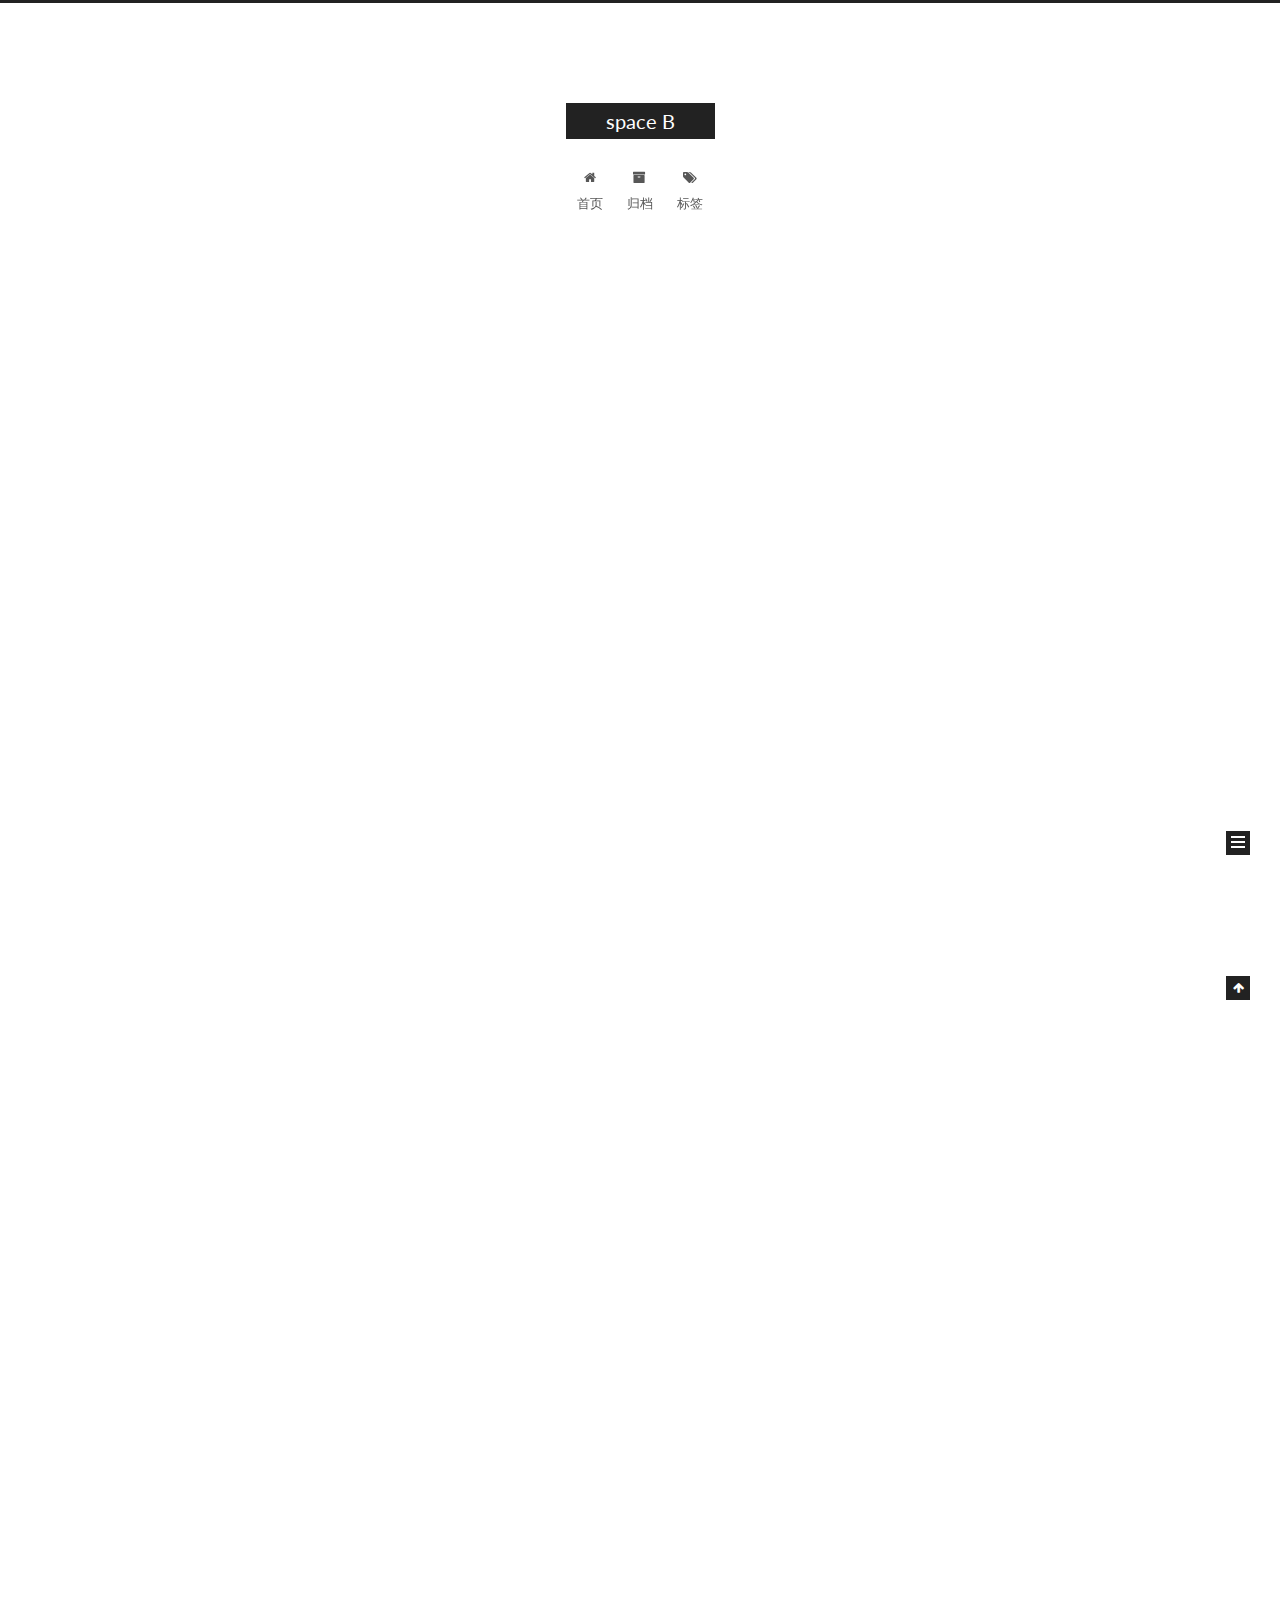
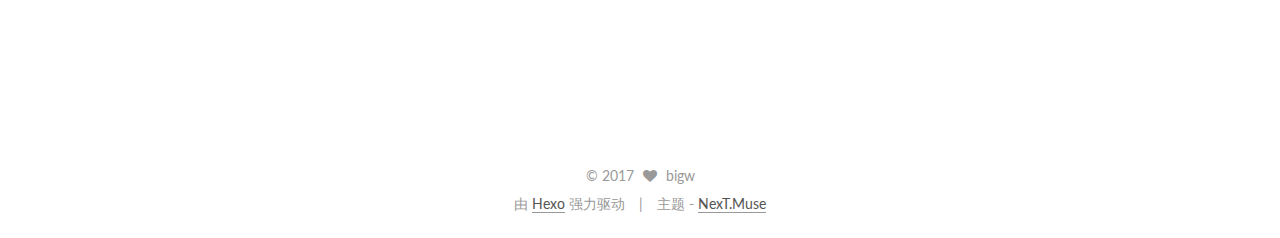
<file: index.html>
<!doctype html>



  


<html class="theme-next muse use-motion" lang="zh-Hans">
<head>
  <meta charset="UTF-8"/>
<meta http-equiv="X-UA-Compatible" content="IE=edge" />
<meta name="viewport" content="width=device-width, initial-scale=1, maximum-scale=1"/>



<meta http-equiv="Cache-Control" content="no-transform" />
<meta http-equiv="Cache-Control" content="no-siteapp" />















  
  
  <link href="/lib/fancybox/source/jquery.fancybox.css?v=2.1.5" rel="stylesheet" type="text/css" />




  
  
  
  

  
    
    
  

  

  

  

  

  
    
    
    <link href="//fonts.googleapis.com/css?family=Lato:300,300italic,400,400italic,700,700italic&subset=latin,latin-ext" rel="stylesheet" type="text/css">
  






<link href="/lib/font-awesome/css/font-awesome.min.css?v=4.6.2" rel="stylesheet" type="text/css" />

<link href="/css/main.css?v=5.1.0" rel="stylesheet" type="text/css" />


  <meta name="keywords" content="Hexo, NexT" />








  <link rel="shortcut icon" type="image/x-icon" href="/favicon.ico?v=5.1.0" />






<meta property="og:type" content="website">
<meta property="og:title" content="space B">
<meta property="og:url" content="http://yoursite.com/index.html">
<meta property="og:site_name" content="space B">
<meta name="twitter:card" content="summary">
<meta name="twitter:title" content="space B">



<script type="text/javascript" id="hexo.configurations">
  var NexT = window.NexT || {};
  var CONFIG = {
    root: '/',
    scheme: 'Muse',
    sidebar: {"position":"left","display":"post","offset":12,"offset_float":0,"b2t":false,"scrollpercent":false},
    fancybox: true,
    motion: true,
    duoshuo: {
      userId: '0',
      author: '博主'
    },
    algolia: {
      applicationID: '',
      apiKey: '',
      indexName: '',
      hits: {"per_page":10},
      labels: {"input_placeholder":"Search for Posts","hits_empty":"We didn't find any results for the search: ${query}","hits_stats":"${hits} results found in ${time} ms"}
    }
  };
</script>



  <link rel="canonical" href="http://yoursite.com/"/>





  <title> space B </title>
</head>

<body itemscope itemtype="http://schema.org/WebPage" lang="zh-Hans">

  














  
  
    
  

  <div class="container sidebar-position-left 
   page-home 
 ">
    <div class="headband"></div>

    <header id="header" class="header" itemscope itemtype="http://schema.org/WPHeader">
      <div class="header-inner"><div class="site-brand-wrapper">
  <div class="site-meta ">
    

    <div class="custom-logo-site-title">
      <a href="/"  class="brand" rel="start">
        <span class="logo-line-before"><i></i></span>
        <span class="site-title">space B</span>
        <span class="logo-line-after"><i></i></span>
      </a>
    </div>
      
        <p class="site-subtitle"></p>
      
  </div>

  <div class="site-nav-toggle">
    <button>
      <span class="btn-bar"></span>
      <span class="btn-bar"></span>
      <span class="btn-bar"></span>
    </button>
  </div>
</div>

<nav class="site-nav">
  

  
    <ul id="menu" class="menu">
      
        
        <li class="menu-item menu-item-home">
          <a href="/" rel="section">
            
              <i class="menu-item-icon fa fa-fw fa-home"></i> <br />
            
            首页
          </a>
        </li>
      
        
        <li class="menu-item menu-item-archives">
          <a href="/archives" rel="section">
            
              <i class="menu-item-icon fa fa-fw fa-archive"></i> <br />
            
            归档
          </a>
        </li>
      
        
        <li class="menu-item menu-item-tags">
          <a href="/tags" rel="section">
            
              <i class="menu-item-icon fa fa-fw fa-tags"></i> <br />
            
            标签
          </a>
        </li>
      

      
    </ul>
  

  
</nav>



 </div>
    </header>

    <main id="main" class="main">
      <div class="main-inner">
        <div class="content-wrap">
          <div id="content" class="content">
            
  <section id="posts" class="posts-expand">
    
      

  

  
  
  

  <article class="post post-type-normal " itemscope itemtype="http://schema.org/Article">
    <link itemprop="mainEntityOfPage" href="http://yoursite.com/2017/04/18/First_Blog/">

    <span hidden itemprop="author" itemscope itemtype="http://schema.org/Person">
      <meta itemprop="name" content="bigw">
      <meta itemprop="description" content="">
      <meta itemprop="image" content="/images/avatar.gif">
    </span>

    <span hidden itemprop="publisher" itemscope itemtype="http://schema.org/Organization">
      <meta itemprop="name" content="space B">
    </span>

    
      <header class="post-header">

        
        
          <h1 class="post-title" itemprop="name headline">
            
            
              
                
                <a class="post-title-link" href="/2017/04/18/First_Blog/" itemprop="url">
                  First Blog
                </a>
              
            
          </h1>
        

        <div class="post-meta">
          <span class="post-time">
            
              <span class="post-meta-item-icon">
                <i class="fa fa-calendar-o"></i>
              </span>
              
                <span class="post-meta-item-text">发表于</span>
              
              <time title="创建于" itemprop="dateCreated datePublished" datetime="2017-04-18T14:03:56+08:00">
                2017-04-18
              </time>
            

            

            
          </span>

          

          
            
          

          
          

          

          

          

        </div>
      </header>
    


    <div class="post-body" itemprop="articleBody">

      
      

      
        
          
            <blockquote>
<p>the first blog</p>
</blockquote>
<figure class="highlight java"><table><tr><td class="gutter"><pre><div class="line">1</div><div class="line">2</div><div class="line">3</div></pre></td><td class="code"><pre><div class="line"><span class="function"><span class="keyword">public</span> <span class="keyword">static</span> <span class="keyword">void</span> <span class="title">main</span><span class="params">(String[] args)</span> </span>&#123;</div><div class="line">	<span class="comment">//TODO add code here</span></div><div class="line">&#125;</div></pre></td></tr></table></figure>
          
        
      
    </div>

    <div>
      
    </div>

    <div>
      
    </div>

    <div>
      
    </div>

    <footer class="post-footer">
      

      

      

      
      
        <div class="post-eof"></div>
      
    </footer>
  </article>


    
      

  

  
  
  

  <article class="post post-type-normal " itemscope itemtype="http://schema.org/Article">
    <link itemprop="mainEntityOfPage" href="http://yoursite.com/2017/04/18/hello-world/">

    <span hidden itemprop="author" itemscope itemtype="http://schema.org/Person">
      <meta itemprop="name" content="bigw">
      <meta itemprop="description" content="">
      <meta itemprop="image" content="/images/avatar.gif">
    </span>

    <span hidden itemprop="publisher" itemscope itemtype="http://schema.org/Organization">
      <meta itemprop="name" content="space B">
    </span>

    
      <header class="post-header">

        
        
          <h1 class="post-title" itemprop="name headline">
            
            
              
                
                <a class="post-title-link" href="/2017/04/18/hello-world/" itemprop="url">
                  Hello World
                </a>
              
            
          </h1>
        

        <div class="post-meta">
          <span class="post-time">
            
              <span class="post-meta-item-icon">
                <i class="fa fa-calendar-o"></i>
              </span>
              
                <span class="post-meta-item-text">发表于</span>
              
              <time title="创建于" itemprop="dateCreated datePublished" datetime="2017-04-18T13:31:37+08:00">
                2017-04-18
              </time>
            

            

            
          </span>

          

          
            
          

          
          

          

          

          

        </div>
      </header>
    


    <div class="post-body" itemprop="articleBody">

      
      

      
        
          
            <p>Welcome to <a href="https://hexo.io/" target="_blank" rel="external">Hexo</a>! This is your very first post. Check <a href="https://hexo.io/docs/" target="_blank" rel="external">documentation</a> for more info. If you get any problems when using Hexo, you can find the answer in <a href="https://hexo.io/docs/troubleshooting.html" target="_blank" rel="external">troubleshooting</a> or you can ask me on <a href="https://github.com/hexojs/hexo/issues" target="_blank" rel="external">GitHub</a>.</p>
<h2 id="Quick-Start"><a href="#Quick-Start" class="headerlink" title="Quick Start"></a>Quick Start</h2><h3 id="Create-a-new-post"><a href="#Create-a-new-post" class="headerlink" title="Create a new post"></a>Create a new post</h3><figure class="highlight bash"><table><tr><td class="gutter"><pre><div class="line">1</div></pre></td><td class="code"><pre><div class="line">$ hexo new <span class="string">"My New Post"</span></div></pre></td></tr></table></figure>
<p>More info: <a href="https://hexo.io/docs/writing.html" target="_blank" rel="external">Writing</a></p>
<h3 id="Run-server"><a href="#Run-server" class="headerlink" title="Run server"></a>Run server</h3><figure class="highlight bash"><table><tr><td class="gutter"><pre><div class="line">1</div></pre></td><td class="code"><pre><div class="line">$ hexo server</div></pre></td></tr></table></figure>
<p>More info: <a href="https://hexo.io/docs/server.html" target="_blank" rel="external">Server</a></p>
<h3 id="Generate-static-files"><a href="#Generate-static-files" class="headerlink" title="Generate static files"></a>Generate static files</h3><figure class="highlight bash"><table><tr><td class="gutter"><pre><div class="line">1</div></pre></td><td class="code"><pre><div class="line">$ hexo generate</div></pre></td></tr></table></figure>
<p>More info: <a href="https://hexo.io/docs/generating.html" target="_blank" rel="external">Generating</a></p>
<h3 id="Deploy-to-remote-sites"><a href="#Deploy-to-remote-sites" class="headerlink" title="Deploy to remote sites"></a>Deploy to remote sites</h3><figure class="highlight bash"><table><tr><td class="gutter"><pre><div class="line">1</div></pre></td><td class="code"><pre><div class="line">$ hexo deploy</div></pre></td></tr></table></figure>
<p>More info: <a href="https://hexo.io/docs/deployment.html" target="_blank" rel="external">Deployment</a></p>

          
        
      
    </div>

    <div>
      
    </div>

    <div>
      
    </div>

    <div>
      
    </div>

    <footer class="post-footer">
      

      

      

      
      
        <div class="post-eof"></div>
      
    </footer>
  </article>


    
  </section>

  


          </div>
          


          

        </div>
        
          
  
  <div class="sidebar-toggle">
    <div class="sidebar-toggle-line-wrap">
      <span class="sidebar-toggle-line sidebar-toggle-line-first"></span>
      <span class="sidebar-toggle-line sidebar-toggle-line-middle"></span>
      <span class="sidebar-toggle-line sidebar-toggle-line-last"></span>
    </div>
  </div>

  <aside id="sidebar" class="sidebar">
    <div class="sidebar-inner">

      

      

      <section class="site-overview sidebar-panel sidebar-panel-active">
        <div class="site-author motion-element" itemprop="author" itemscope itemtype="http://schema.org/Person">
          <img class="site-author-image" itemprop="image"
               src="/images/avatar.gif"
               alt="bigw" />
          <p class="site-author-name" itemprop="name">bigw</p>
           
              <p class="site-description motion-element" itemprop="description"></p>
          
        </div>
        <nav class="site-state motion-element">

          
            <div class="site-state-item site-state-posts">
              <a href="/archives">
                <span class="site-state-item-count">2</span>
                <span class="site-state-item-name">日志</span>
              </a>
            </div>
          

          

          

        </nav>

        

        <div class="links-of-author motion-element">
          
        </div>

        
        

        
        

        


      </section>

      

      

    </div>
  </aside>


        
      </div>
    </main>

    <footer id="footer" class="footer">
      <div class="footer-inner">
        <div class="copyright" >
  
  &copy; 
  <span itemprop="copyrightYear">2017</span>
  <span class="with-love">
    <i class="fa fa-heart"></i>
  </span>
  <span class="author" itemprop="copyrightHolder">bigw</span>
</div>


<div class="powered-by">
  由 <a class="theme-link" href="https://hexo.io">Hexo</a> 强力驱动
</div>

<div class="theme-info">
  主题 -
  <a class="theme-link" href="https://github.com/iissnan/hexo-theme-next">
    NexT.Muse
  </a>
</div>


        

        
      </div>
    </footer>

    
      <div class="back-to-top">
        <i class="fa fa-arrow-up"></i>
        
      </div>
    

  </div>

  

<script type="text/javascript">
  if (Object.prototype.toString.call(window.Promise) !== '[object Function]') {
    window.Promise = null;
  }
</script>









  








  
  <script type="text/javascript" src="/lib/jquery/index.js?v=2.1.3"></script>

  
  <script type="text/javascript" src="/lib/fastclick/lib/fastclick.min.js?v=1.0.6"></script>

  
  <script type="text/javascript" src="/lib/jquery_lazyload/jquery.lazyload.js?v=1.9.7"></script>

  
  <script type="text/javascript" src="/lib/velocity/velocity.min.js?v=1.2.1"></script>

  
  <script type="text/javascript" src="/lib/velocity/velocity.ui.min.js?v=1.2.1"></script>

  
  <script type="text/javascript" src="/lib/fancybox/source/jquery.fancybox.pack.js?v=2.1.5"></script>


  


  <script type="text/javascript" src="/js/src/utils.js?v=5.1.0"></script>

  <script type="text/javascript" src="/js/src/motion.js?v=5.1.0"></script>



  
  

  

  


  <script type="text/javascript" src="/js/src/bootstrap.js?v=5.1.0"></script>



  


  




	





  





  





  






  





  

  

  

  

  

</body>
</html>
</file>
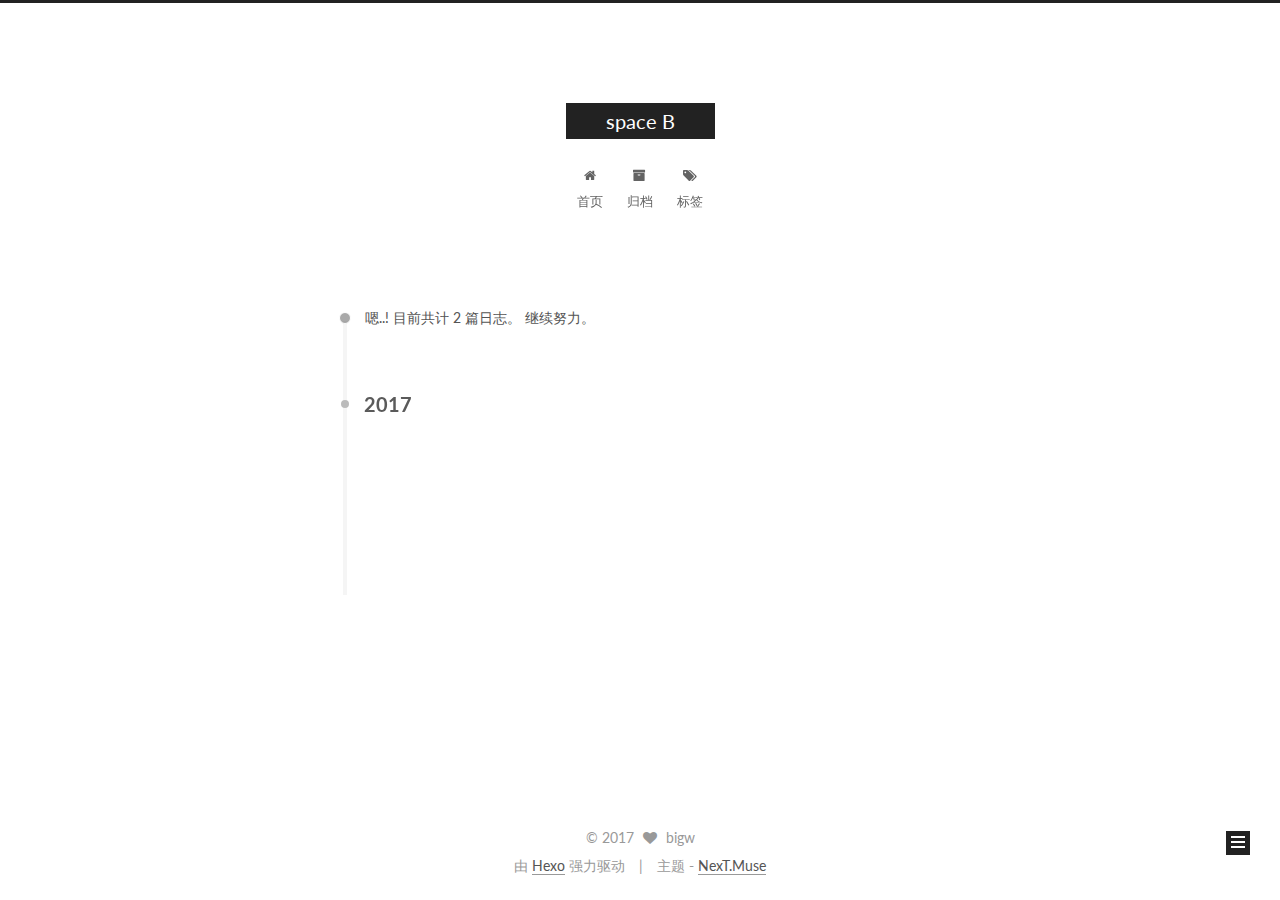
<file: archives/index.html>
<!doctype html>



  


<html class="theme-next muse use-motion" lang="zh-Hans">
<head>
  <meta charset="UTF-8"/>
<meta http-equiv="X-UA-Compatible" content="IE=edge" />
<meta name="viewport" content="width=device-width, initial-scale=1, maximum-scale=1"/>



<meta http-equiv="Cache-Control" content="no-transform" />
<meta http-equiv="Cache-Control" content="no-siteapp" />















  
  
  <link href="/lib/fancybox/source/jquery.fancybox.css?v=2.1.5" rel="stylesheet" type="text/css" />




  
  
  
  

  
    
    
  

  

  

  

  

  
    
    
    <link href="//fonts.googleapis.com/css?family=Lato:300,300italic,400,400italic,700,700italic&subset=latin,latin-ext" rel="stylesheet" type="text/css">
  






<link href="/lib/font-awesome/css/font-awesome.min.css?v=4.6.2" rel="stylesheet" type="text/css" />

<link href="/css/main.css?v=5.1.0" rel="stylesheet" type="text/css" />


  <meta name="keywords" content="Hexo, NexT" />








  <link rel="shortcut icon" type="image/x-icon" href="/favicon.ico?v=5.1.0" />






<meta property="og:type" content="website">
<meta property="og:title" content="space B">
<meta property="og:url" content="http://yoursite.com/archives/index.html">
<meta property="og:site_name" content="space B">
<meta name="twitter:card" content="summary">
<meta name="twitter:title" content="space B">



<script type="text/javascript" id="hexo.configurations">
  var NexT = window.NexT || {};
  var CONFIG = {
    root: '/',
    scheme: 'Muse',
    sidebar: {"position":"left","display":"post","offset":12,"offset_float":0,"b2t":false,"scrollpercent":false},
    fancybox: true,
    motion: true,
    duoshuo: {
      userId: '0',
      author: '博主'
    },
    algolia: {
      applicationID: '',
      apiKey: '',
      indexName: '',
      hits: {"per_page":10},
      labels: {"input_placeholder":"Search for Posts","hits_empty":"We didn't find any results for the search: ${query}","hits_stats":"${hits} results found in ${time} ms"}
    }
  };
</script>



  <link rel="canonical" href="http://yoursite.com/archives/"/>





  <title> 归档 | space B </title>
</head>

<body itemscope itemtype="http://schema.org/WebPage" lang="zh-Hans">

  














  
  
    
  

  <div class="container sidebar-position-left  page-archive  ">
    <div class="headband"></div>

    <header id="header" class="header" itemscope itemtype="http://schema.org/WPHeader">
      <div class="header-inner"><div class="site-brand-wrapper">
  <div class="site-meta ">
    

    <div class="custom-logo-site-title">
      <a href="/"  class="brand" rel="start">
        <span class="logo-line-before"><i></i></span>
        <span class="site-title">space B</span>
        <span class="logo-line-after"><i></i></span>
      </a>
    </div>
      
        <p class="site-subtitle"></p>
      
  </div>

  <div class="site-nav-toggle">
    <button>
      <span class="btn-bar"></span>
      <span class="btn-bar"></span>
      <span class="btn-bar"></span>
    </button>
  </div>
</div>

<nav class="site-nav">
  

  
    <ul id="menu" class="menu">
      
        
        <li class="menu-item menu-item-home">
          <a href="/" rel="section">
            
              <i class="menu-item-icon fa fa-fw fa-home"></i> <br />
            
            首页
          </a>
        </li>
      
        
        <li class="menu-item menu-item-archives">
          <a href="/archives" rel="section">
            
              <i class="menu-item-icon fa fa-fw fa-archive"></i> <br />
            
            归档
          </a>
        </li>
      
        
        <li class="menu-item menu-item-tags">
          <a href="/tags" rel="section">
            
              <i class="menu-item-icon fa fa-fw fa-tags"></i> <br />
            
            标签
          </a>
        </li>
      

      
    </ul>
  

  
</nav>



 </div>
    </header>

    <main id="main" class="main">
      <div class="main-inner">
        <div class="content-wrap">
          <div id="content" class="content">
            

  <section id="posts" class="posts-collapse">
    <span class="archive-move-on"></span>

    <span class="archive-page-counter">
      
      
      
        
      
      嗯..! 目前共计 2 篇日志。 继续努力。
    </span>

    

      
      
      

      
        
        <div class="collection-title">
          <h2 class="archive-year motion-element" id="archive-year-2017">2017</h2>
        </div>
      
      

      

  <article class="post post-type-normal" itemscope itemtype="http://schema.org/Article">
    <header class="post-header">

      <h1 class="post-title">
        
            <a class="post-title-link" href="/2017/04/18/First_Blog/" itemprop="url">
              
                <span itemprop="name">First Blog</span>
              
            </a>
        
      </h1>

      <div class="post-meta">
        <time class="post-time" itemprop="dateCreated"
              datetime="2017-04-18T14:03:56+08:00"
              content="2017-04-18" >
          04-18
        </time>
      </div>

    </header>
  </article>



    

      
      
      

      
      

      

  <article class="post post-type-normal" itemscope itemtype="http://schema.org/Article">
    <header class="post-header">

      <h1 class="post-title">
        
            <a class="post-title-link" href="/2017/04/18/hello-world/" itemprop="url">
              
                <span itemprop="name">Hello World</span>
              
            </a>
        
      </h1>

      <div class="post-meta">
        <time class="post-time" itemprop="dateCreated"
              datetime="2017-04-18T13:31:37+08:00"
              content="2017-04-18" >
          04-18
        </time>
      </div>

    </header>
  </article>



    

  </section>

  



          </div>
          


          

        </div>
        
          
  
  <div class="sidebar-toggle">
    <div class="sidebar-toggle-line-wrap">
      <span class="sidebar-toggle-line sidebar-toggle-line-first"></span>
      <span class="sidebar-toggle-line sidebar-toggle-line-middle"></span>
      <span class="sidebar-toggle-line sidebar-toggle-line-last"></span>
    </div>
  </div>

  <aside id="sidebar" class="sidebar">
    <div class="sidebar-inner">

      

      

      <section class="site-overview sidebar-panel sidebar-panel-active">
        <div class="site-author motion-element" itemprop="author" itemscope itemtype="http://schema.org/Person">
          <img class="site-author-image" itemprop="image"
               src="/images/avatar.gif"
               alt="bigw" />
          <p class="site-author-name" itemprop="name">bigw</p>
           
              <p class="site-description motion-element" itemprop="description"></p>
          
        </div>
        <nav class="site-state motion-element">

          
            <div class="site-state-item site-state-posts">
              <a href="/archives">
                <span class="site-state-item-count">2</span>
                <span class="site-state-item-name">日志</span>
              </a>
            </div>
          

          

          

        </nav>

        

        <div class="links-of-author motion-element">
          
        </div>

        
        

        
        

        


      </section>

      

      

    </div>
  </aside>


        
      </div>
    </main>

    <footer id="footer" class="footer">
      <div class="footer-inner">
        <div class="copyright" >
  
  &copy; 
  <span itemprop="copyrightYear">2017</span>
  <span class="with-love">
    <i class="fa fa-heart"></i>
  </span>
  <span class="author" itemprop="copyrightHolder">bigw</span>
</div>


<div class="powered-by">
  由 <a class="theme-link" href="https://hexo.io">Hexo</a> 强力驱动
</div>

<div class="theme-info">
  主题 -
  <a class="theme-link" href="https://github.com/iissnan/hexo-theme-next">
    NexT.Muse
  </a>
</div>


        

        
      </div>
    </footer>

    
      <div class="back-to-top">
        <i class="fa fa-arrow-up"></i>
        
      </div>
    

  </div>

  

<script type="text/javascript">
  if (Object.prototype.toString.call(window.Promise) !== '[object Function]') {
    window.Promise = null;
  }
</script>









  








  
  <script type="text/javascript" src="/lib/jquery/index.js?v=2.1.3"></script>

  
  <script type="text/javascript" src="/lib/fastclick/lib/fastclick.min.js?v=1.0.6"></script>

  
  <script type="text/javascript" src="/lib/jquery_lazyload/jquery.lazyload.js?v=1.9.7"></script>

  
  <script type="text/javascript" src="/lib/velocity/velocity.min.js?v=1.2.1"></script>

  
  <script type="text/javascript" src="/lib/velocity/velocity.ui.min.js?v=1.2.1"></script>

  
  <script type="text/javascript" src="/lib/fancybox/source/jquery.fancybox.pack.js?v=2.1.5"></script>


  


  <script type="text/javascript" src="/js/src/utils.js?v=5.1.0"></script>

  <script type="text/javascript" src="/js/src/motion.js?v=5.1.0"></script>



  
  

  
  
    <script type="text/javascript" id="motion.page.archive">
      $('.archive-year').velocity('transition.slideLeftIn');
    </script>
  


  


  <script type="text/javascript" src="/js/src/bootstrap.js?v=5.1.0"></script>



  


  




	





  





  





  






  





  

  

  

  

  

</body>
</html>
</file>
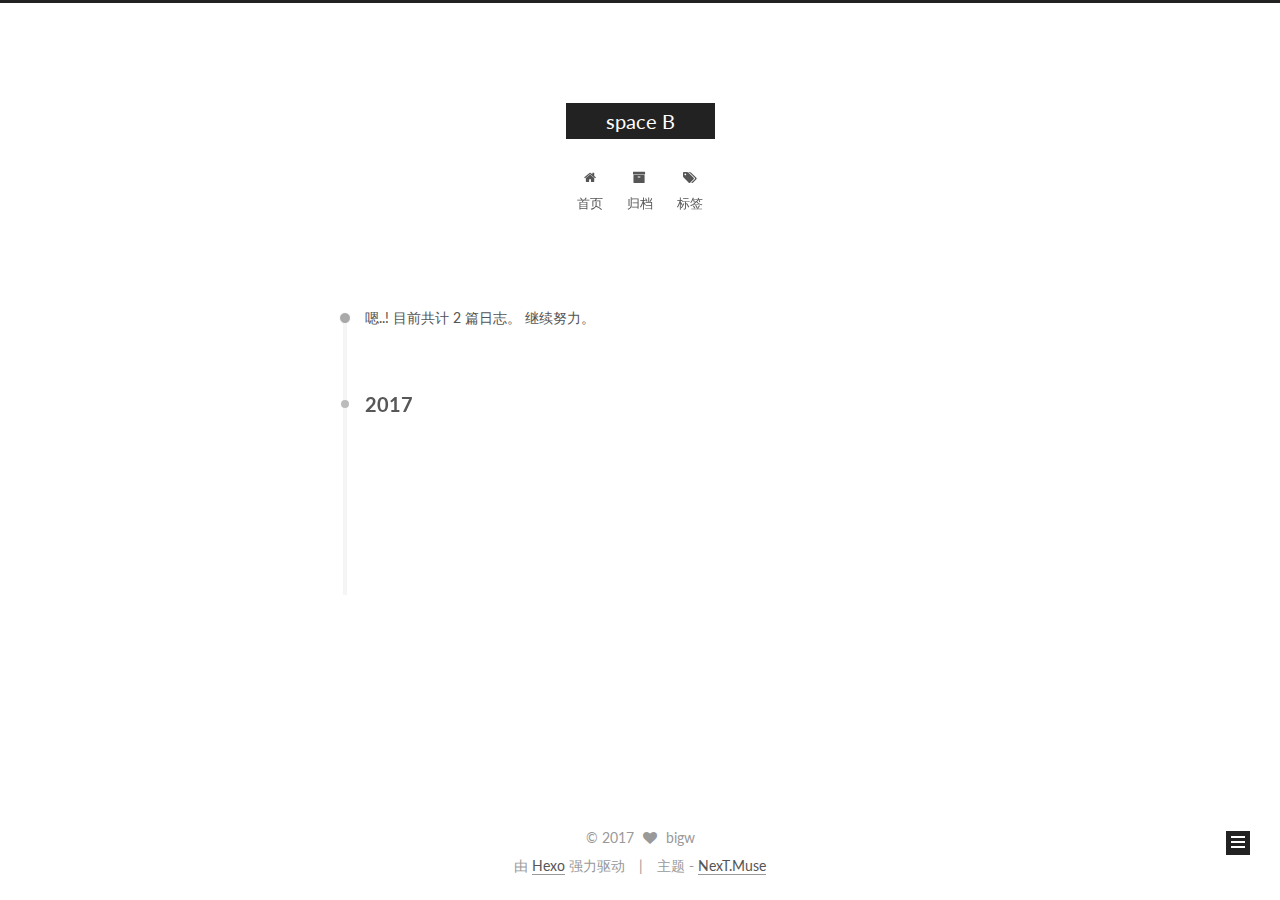
<file: archives/2017/index.html>
<!doctype html>



  


<html class="theme-next muse use-motion" lang="zh-Hans">
<head>
  <meta charset="UTF-8"/>
<meta http-equiv="X-UA-Compatible" content="IE=edge" />
<meta name="viewport" content="width=device-width, initial-scale=1, maximum-scale=1"/>



<meta http-equiv="Cache-Control" content="no-transform" />
<meta http-equiv="Cache-Control" content="no-siteapp" />















  
  
  <link href="/lib/fancybox/source/jquery.fancybox.css?v=2.1.5" rel="stylesheet" type="text/css" />




  
  
  
  

  
    
    
  

  

  

  

  

  
    
    
    <link href="//fonts.googleapis.com/css?family=Lato:300,300italic,400,400italic,700,700italic&subset=latin,latin-ext" rel="stylesheet" type="text/css">
  






<link href="/lib/font-awesome/css/font-awesome.min.css?v=4.6.2" rel="stylesheet" type="text/css" />

<link href="/css/main.css?v=5.1.0" rel="stylesheet" type="text/css" />


  <meta name="keywords" content="Hexo, NexT" />








  <link rel="shortcut icon" type="image/x-icon" href="/favicon.ico?v=5.1.0" />






<meta property="og:type" content="website">
<meta property="og:title" content="space B">
<meta property="og:url" content="http://yoursite.com/archives/2017/index.html">
<meta property="og:site_name" content="space B">
<meta name="twitter:card" content="summary">
<meta name="twitter:title" content="space B">



<script type="text/javascript" id="hexo.configurations">
  var NexT = window.NexT || {};
  var CONFIG = {
    root: '/',
    scheme: 'Muse',
    sidebar: {"position":"left","display":"post","offset":12,"offset_float":0,"b2t":false,"scrollpercent":false},
    fancybox: true,
    motion: true,
    duoshuo: {
      userId: '0',
      author: '博主'
    },
    algolia: {
      applicationID: '',
      apiKey: '',
      indexName: '',
      hits: {"per_page":10},
      labels: {"input_placeholder":"Search for Posts","hits_empty":"We didn't find any results for the search: ${query}","hits_stats":"${hits} results found in ${time} ms"}
    }
  };
</script>



  <link rel="canonical" href="http://yoursite.com/archives/2017/"/>





  <title> 归档 | space B </title>
</head>

<body itemscope itemtype="http://schema.org/WebPage" lang="zh-Hans">

  














  
  
    
  

  <div class="container sidebar-position-left  page-archive  ">
    <div class="headband"></div>

    <header id="header" class="header" itemscope itemtype="http://schema.org/WPHeader">
      <div class="header-inner"><div class="site-brand-wrapper">
  <div class="site-meta ">
    

    <div class="custom-logo-site-title">
      <a href="/"  class="brand" rel="start">
        <span class="logo-line-before"><i></i></span>
        <span class="site-title">space B</span>
        <span class="logo-line-after"><i></i></span>
      </a>
    </div>
      
        <p class="site-subtitle"></p>
      
  </div>

  <div class="site-nav-toggle">
    <button>
      <span class="btn-bar"></span>
      <span class="btn-bar"></span>
      <span class="btn-bar"></span>
    </button>
  </div>
</div>

<nav class="site-nav">
  

  
    <ul id="menu" class="menu">
      
        
        <li class="menu-item menu-item-home">
          <a href="/" rel="section">
            
              <i class="menu-item-icon fa fa-fw fa-home"></i> <br />
            
            首页
          </a>
        </li>
      
        
        <li class="menu-item menu-item-archives">
          <a href="/archives" rel="section">
            
              <i class="menu-item-icon fa fa-fw fa-archive"></i> <br />
            
            归档
          </a>
        </li>
      
        
        <li class="menu-item menu-item-tags">
          <a href="/tags" rel="section">
            
              <i class="menu-item-icon fa fa-fw fa-tags"></i> <br />
            
            标签
          </a>
        </li>
      

      
    </ul>
  

  
</nav>



 </div>
    </header>

    <main id="main" class="main">
      <div class="main-inner">
        <div class="content-wrap">
          <div id="content" class="content">
            

  <section id="posts" class="posts-collapse">
    <span class="archive-move-on"></span>

    <span class="archive-page-counter">
      
      
      
        
      
      嗯..! 目前共计 2 篇日志。 继续努力。
    </span>

    

      
      
      

      
        
        <div class="collection-title">
          <h2 class="archive-year motion-element" id="archive-year-2017">2017</h2>
        </div>
      
      

      

  <article class="post post-type-normal" itemscope itemtype="http://schema.org/Article">
    <header class="post-header">

      <h1 class="post-title">
        
            <a class="post-title-link" href="/2017/04/18/First_Blog/" itemprop="url">
              
                <span itemprop="name">First Blog</span>
              
            </a>
        
      </h1>

      <div class="post-meta">
        <time class="post-time" itemprop="dateCreated"
              datetime="2017-04-18T14:03:56+08:00"
              content="2017-04-18" >
          04-18
        </time>
      </div>

    </header>
  </article>



    

      
      
      

      
      

      

  <article class="post post-type-normal" itemscope itemtype="http://schema.org/Article">
    <header class="post-header">

      <h1 class="post-title">
        
            <a class="post-title-link" href="/2017/04/18/hello-world/" itemprop="url">
              
                <span itemprop="name">Hello World</span>
              
            </a>
        
      </h1>

      <div class="post-meta">
        <time class="post-time" itemprop="dateCreated"
              datetime="2017-04-18T13:31:37+08:00"
              content="2017-04-18" >
          04-18
        </time>
      </div>

    </header>
  </article>



    

  </section>

  



          </div>
          


          

        </div>
        
          
  
  <div class="sidebar-toggle">
    <div class="sidebar-toggle-line-wrap">
      <span class="sidebar-toggle-line sidebar-toggle-line-first"></span>
      <span class="sidebar-toggle-line sidebar-toggle-line-middle"></span>
      <span class="sidebar-toggle-line sidebar-toggle-line-last"></span>
    </div>
  </div>

  <aside id="sidebar" class="sidebar">
    <div class="sidebar-inner">

      

      

      <section class="site-overview sidebar-panel sidebar-panel-active">
        <div class="site-author motion-element" itemprop="author" itemscope itemtype="http://schema.org/Person">
          <img class="site-author-image" itemprop="image"
               src="/images/avatar.gif"
               alt="bigw" />
          <p class="site-author-name" itemprop="name">bigw</p>
           
              <p class="site-description motion-element" itemprop="description"></p>
          
        </div>
        <nav class="site-state motion-element">

          
            <div class="site-state-item site-state-posts">
              <a href="/archives">
                <span class="site-state-item-count">2</span>
                <span class="site-state-item-name">日志</span>
              </a>
            </div>
          

          

          

        </nav>

        

        <div class="links-of-author motion-element">
          
        </div>

        
        

        
        

        


      </section>

      

      

    </div>
  </aside>


        
      </div>
    </main>

    <footer id="footer" class="footer">
      <div class="footer-inner">
        <div class="copyright" >
  
  &copy; 
  <span itemprop="copyrightYear">2017</span>
  <span class="with-love">
    <i class="fa fa-heart"></i>
  </span>
  <span class="author" itemprop="copyrightHolder">bigw</span>
</div>


<div class="powered-by">
  由 <a class="theme-link" href="https://hexo.io">Hexo</a> 强力驱动
</div>

<div class="theme-info">
  主题 -
  <a class="theme-link" href="https://github.com/iissnan/hexo-theme-next">
    NexT.Muse
  </a>
</div>


        

        
      </div>
    </footer>

    
      <div class="back-to-top">
        <i class="fa fa-arrow-up"></i>
        
      </div>
    

  </div>

  

<script type="text/javascript">
  if (Object.prototype.toString.call(window.Promise) !== '[object Function]') {
    window.Promise = null;
  }
</script>









  








  
  <script type="text/javascript" src="/lib/jquery/index.js?v=2.1.3"></script>

  
  <script type="text/javascript" src="/lib/fastclick/lib/fastclick.min.js?v=1.0.6"></script>

  
  <script type="text/javascript" src="/lib/jquery_lazyload/jquery.lazyload.js?v=1.9.7"></script>

  
  <script type="text/javascript" src="/lib/velocity/velocity.min.js?v=1.2.1"></script>

  
  <script type="text/javascript" src="/lib/velocity/velocity.ui.min.js?v=1.2.1"></script>

  
  <script type="text/javascript" src="/lib/fancybox/source/jquery.fancybox.pack.js?v=2.1.5"></script>


  


  <script type="text/javascript" src="/js/src/utils.js?v=5.1.0"></script>

  <script type="text/javascript" src="/js/src/motion.js?v=5.1.0"></script>



  
  

  
  
    <script type="text/javascript" id="motion.page.archive">
      $('.archive-year').velocity('transition.slideLeftIn');
    </script>
  


  


  <script type="text/javascript" src="/js/src/bootstrap.js?v=5.1.0"></script>



  


  




	





  





  





  






  





  

  

  

  

  

</body>
</html>
</file>
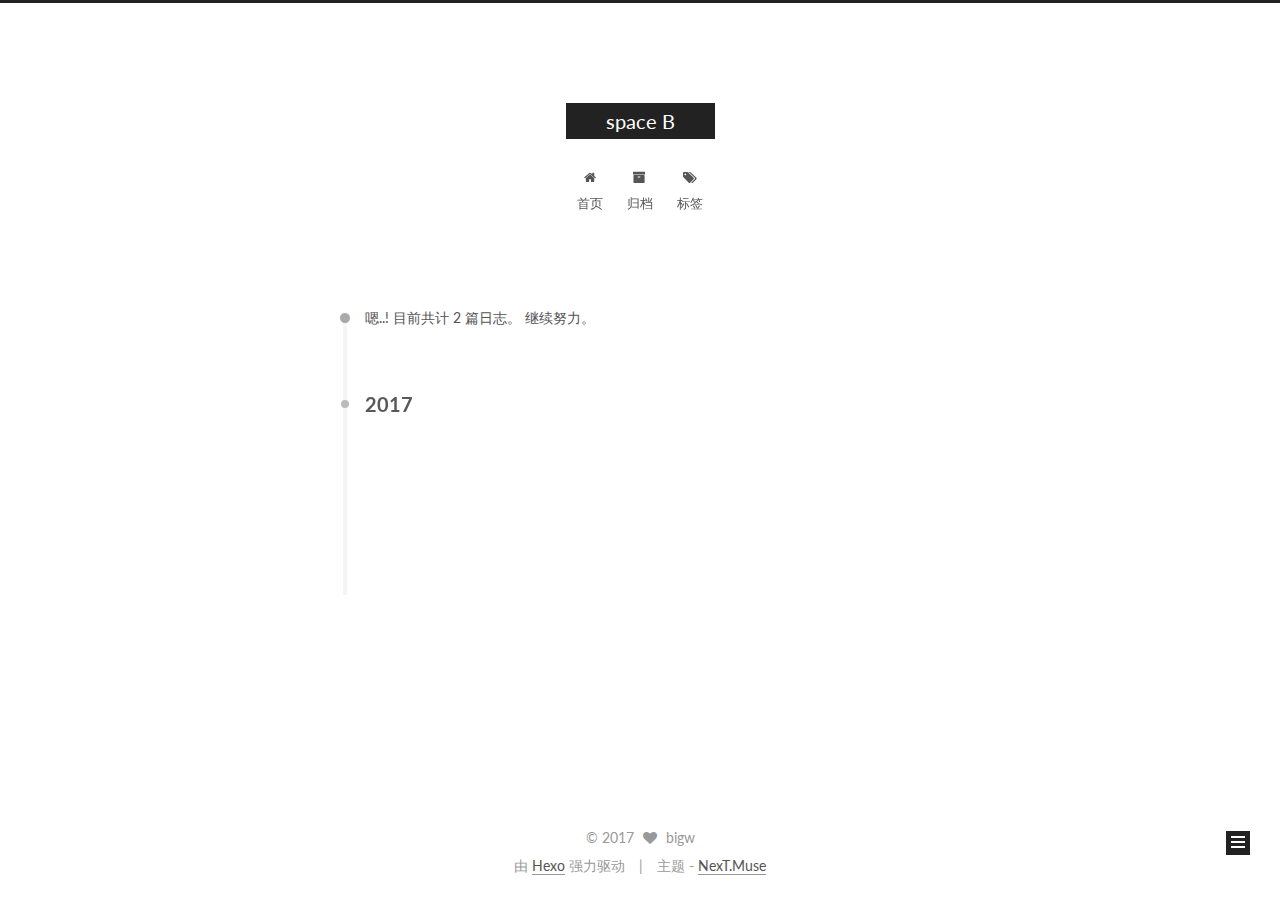
<file: archives/2017/04/index.html>
<!doctype html>



  


<html class="theme-next muse use-motion" lang="zh-Hans">
<head>
  <meta charset="UTF-8"/>
<meta http-equiv="X-UA-Compatible" content="IE=edge" />
<meta name="viewport" content="width=device-width, initial-scale=1, maximum-scale=1"/>



<meta http-equiv="Cache-Control" content="no-transform" />
<meta http-equiv="Cache-Control" content="no-siteapp" />















  
  
  <link href="/lib/fancybox/source/jquery.fancybox.css?v=2.1.5" rel="stylesheet" type="text/css" />




  
  
  
  

  
    
    
  

  

  

  

  

  
    
    
    <link href="//fonts.googleapis.com/css?family=Lato:300,300italic,400,400italic,700,700italic&subset=latin,latin-ext" rel="stylesheet" type="text/css">
  






<link href="/lib/font-awesome/css/font-awesome.min.css?v=4.6.2" rel="stylesheet" type="text/css" />

<link href="/css/main.css?v=5.1.0" rel="stylesheet" type="text/css" />


  <meta name="keywords" content="Hexo, NexT" />








  <link rel="shortcut icon" type="image/x-icon" href="/favicon.ico?v=5.1.0" />






<meta property="og:type" content="website">
<meta property="og:title" content="space B">
<meta property="og:url" content="http://yoursite.com/archives/2017/04/index.html">
<meta property="og:site_name" content="space B">
<meta name="twitter:card" content="summary">
<meta name="twitter:title" content="space B">



<script type="text/javascript" id="hexo.configurations">
  var NexT = window.NexT || {};
  var CONFIG = {
    root: '/',
    scheme: 'Muse',
    sidebar: {"position":"left","display":"post","offset":12,"offset_float":0,"b2t":false,"scrollpercent":false},
    fancybox: true,
    motion: true,
    duoshuo: {
      userId: '0',
      author: '博主'
    },
    algolia: {
      applicationID: '',
      apiKey: '',
      indexName: '',
      hits: {"per_page":10},
      labels: {"input_placeholder":"Search for Posts","hits_empty":"We didn't find any results for the search: ${query}","hits_stats":"${hits} results found in ${time} ms"}
    }
  };
</script>



  <link rel="canonical" href="http://yoursite.com/archives/2017/04/"/>





  <title> 归档 | space B </title>
</head>

<body itemscope itemtype="http://schema.org/WebPage" lang="zh-Hans">

  














  
  
    
  

  <div class="container sidebar-position-left  page-archive  ">
    <div class="headband"></div>

    <header id="header" class="header" itemscope itemtype="http://schema.org/WPHeader">
      <div class="header-inner"><div class="site-brand-wrapper">
  <div class="site-meta ">
    

    <div class="custom-logo-site-title">
      <a href="/"  class="brand" rel="start">
        <span class="logo-line-before"><i></i></span>
        <span class="site-title">space B</span>
        <span class="logo-line-after"><i></i></span>
      </a>
    </div>
      
        <p class="site-subtitle"></p>
      
  </div>

  <div class="site-nav-toggle">
    <button>
      <span class="btn-bar"></span>
      <span class="btn-bar"></span>
      <span class="btn-bar"></span>
    </button>
  </div>
</div>

<nav class="site-nav">
  

  
    <ul id="menu" class="menu">
      
        
        <li class="menu-item menu-item-home">
          <a href="/" rel="section">
            
              <i class="menu-item-icon fa fa-fw fa-home"></i> <br />
            
            首页
          </a>
        </li>
      
        
        <li class="menu-item menu-item-archives">
          <a href="/archives" rel="section">
            
              <i class="menu-item-icon fa fa-fw fa-archive"></i> <br />
            
            归档
          </a>
        </li>
      
        
        <li class="menu-item menu-item-tags">
          <a href="/tags" rel="section">
            
              <i class="menu-item-icon fa fa-fw fa-tags"></i> <br />
            
            标签
          </a>
        </li>
      

      
    </ul>
  

  
</nav>



 </div>
    </header>

    <main id="main" class="main">
      <div class="main-inner">
        <div class="content-wrap">
          <div id="content" class="content">
            

  <section id="posts" class="posts-collapse">
    <span class="archive-move-on"></span>

    <span class="archive-page-counter">
      
      
      
        
      
      嗯..! 目前共计 2 篇日志。 继续努力。
    </span>

    

      
      
      

      
        
        <div class="collection-title">
          <h2 class="archive-year motion-element" id="archive-year-2017">2017</h2>
        </div>
      
      

      

  <article class="post post-type-normal" itemscope itemtype="http://schema.org/Article">
    <header class="post-header">

      <h1 class="post-title">
        
            <a class="post-title-link" href="/2017/04/18/First_Blog/" itemprop="url">
              
                <span itemprop="name">First Blog</span>
              
            </a>
        
      </h1>

      <div class="post-meta">
        <time class="post-time" itemprop="dateCreated"
              datetime="2017-04-18T14:03:56+08:00"
              content="2017-04-18" >
          04-18
        </time>
      </div>

    </header>
  </article>



    

      
      
      

      
      

      

  <article class="post post-type-normal" itemscope itemtype="http://schema.org/Article">
    <header class="post-header">

      <h1 class="post-title">
        
            <a class="post-title-link" href="/2017/04/18/hello-world/" itemprop="url">
              
                <span itemprop="name">Hello World</span>
              
            </a>
        
      </h1>

      <div class="post-meta">
        <time class="post-time" itemprop="dateCreated"
              datetime="2017-04-18T13:31:37+08:00"
              content="2017-04-18" >
          04-18
        </time>
      </div>

    </header>
  </article>



    

  </section>

  



          </div>
          


          

        </div>
        
          
  
  <div class="sidebar-toggle">
    <div class="sidebar-toggle-line-wrap">
      <span class="sidebar-toggle-line sidebar-toggle-line-first"></span>
      <span class="sidebar-toggle-line sidebar-toggle-line-middle"></span>
      <span class="sidebar-toggle-line sidebar-toggle-line-last"></span>
    </div>
  </div>

  <aside id="sidebar" class="sidebar">
    <div class="sidebar-inner">

      

      

      <section class="site-overview sidebar-panel sidebar-panel-active">
        <div class="site-author motion-element" itemprop="author" itemscope itemtype="http://schema.org/Person">
          <img class="site-author-image" itemprop="image"
               src="/images/avatar.gif"
               alt="bigw" />
          <p class="site-author-name" itemprop="name">bigw</p>
           
              <p class="site-description motion-element" itemprop="description"></p>
          
        </div>
        <nav class="site-state motion-element">

          
            <div class="site-state-item site-state-posts">
              <a href="/archives">
                <span class="site-state-item-count">2</span>
                <span class="site-state-item-name">日志</span>
              </a>
            </div>
          

          

          

        </nav>

        

        <div class="links-of-author motion-element">
          
        </div>

        
        

        
        

        


      </section>

      

      

    </div>
  </aside>


        
      </div>
    </main>

    <footer id="footer" class="footer">
      <div class="footer-inner">
        <div class="copyright" >
  
  &copy; 
  <span itemprop="copyrightYear">2017</span>
  <span class="with-love">
    <i class="fa fa-heart"></i>
  </span>
  <span class="author" itemprop="copyrightHolder">bigw</span>
</div>


<div class="powered-by">
  由 <a class="theme-link" href="https://hexo.io">Hexo</a> 强力驱动
</div>

<div class="theme-info">
  主题 -
  <a class="theme-link" href="https://github.com/iissnan/hexo-theme-next">
    NexT.Muse
  </a>
</div>


        

        
      </div>
    </footer>

    
      <div class="back-to-top">
        <i class="fa fa-arrow-up"></i>
        
      </div>
    

  </div>

  

<script type="text/javascript">
  if (Object.prototype.toString.call(window.Promise) !== '[object Function]') {
    window.Promise = null;
  }
</script>









  








  
  <script type="text/javascript" src="/lib/jquery/index.js?v=2.1.3"></script>

  
  <script type="text/javascript" src="/lib/fastclick/lib/fastclick.min.js?v=1.0.6"></script>

  
  <script type="text/javascript" src="/lib/jquery_lazyload/jquery.lazyload.js?v=1.9.7"></script>

  
  <script type="text/javascript" src="/lib/velocity/velocity.min.js?v=1.2.1"></script>

  
  <script type="text/javascript" src="/lib/velocity/velocity.ui.min.js?v=1.2.1"></script>

  
  <script type="text/javascript" src="/lib/fancybox/source/jquery.fancybox.pack.js?v=2.1.5"></script>


  


  <script type="text/javascript" src="/js/src/utils.js?v=5.1.0"></script>

  <script type="text/javascript" src="/js/src/motion.js?v=5.1.0"></script>



  
  

  
  
    <script type="text/javascript" id="motion.page.archive">
      $('.archive-year').velocity('transition.slideLeftIn');
    </script>
  


  


  <script type="text/javascript" src="/js/src/bootstrap.js?v=5.1.0"></script>



  


  




	





  





  





  






  





  

  

  

  

  

</body>
</html>
</file>
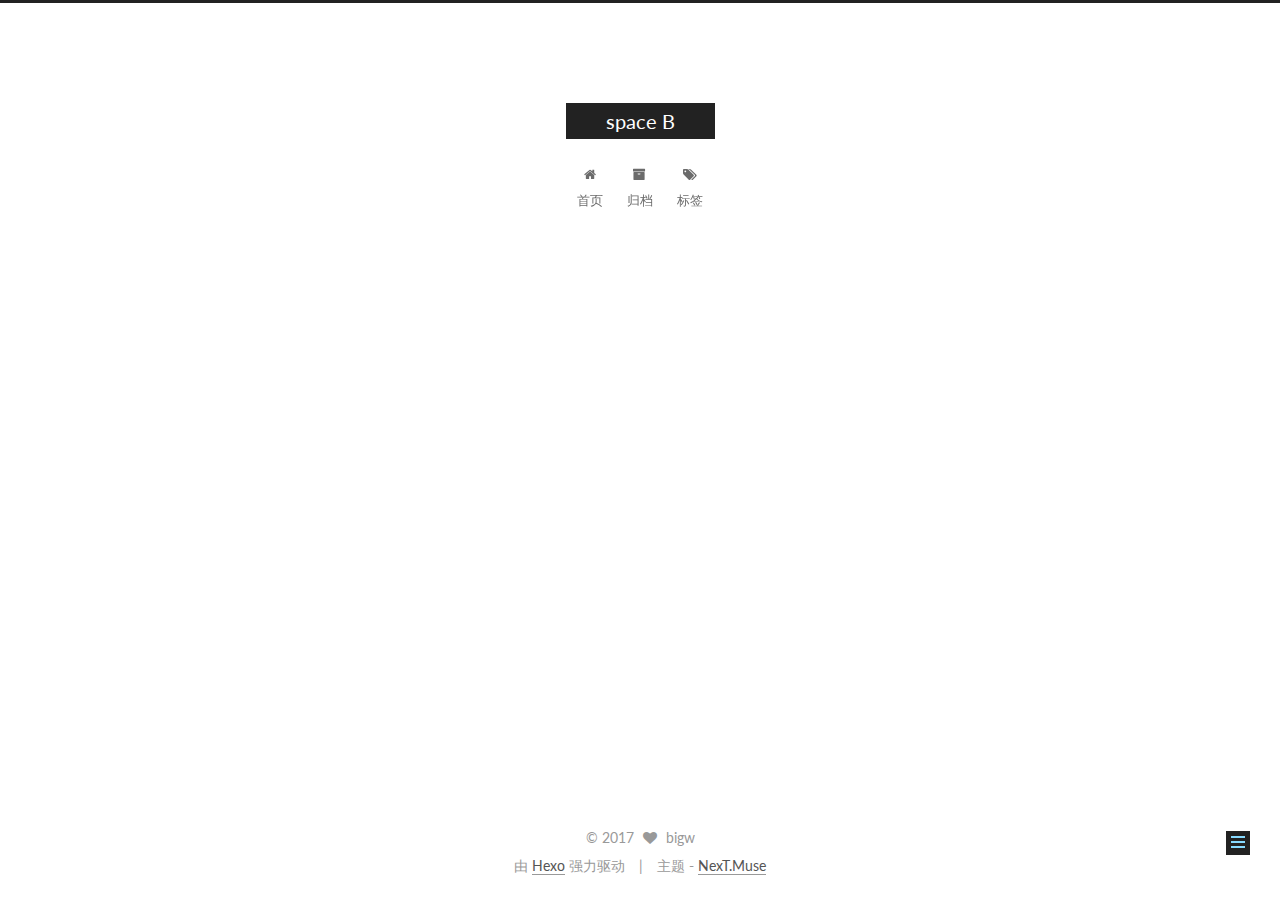
<file: 2017/04/18/First_Blog/index.html>
<!doctype html>



  


<html class="theme-next muse use-motion" lang="zh-Hans">
<head>
  <meta charset="UTF-8"/>
<meta http-equiv="X-UA-Compatible" content="IE=edge" />
<meta name="viewport" content="width=device-width, initial-scale=1, maximum-scale=1"/>



<meta http-equiv="Cache-Control" content="no-transform" />
<meta http-equiv="Cache-Control" content="no-siteapp" />















  
  
  <link href="/lib/fancybox/source/jquery.fancybox.css?v=2.1.5" rel="stylesheet" type="text/css" />




  
  
  
  

  
    
    
  

  

  

  

  

  
    
    
    <link href="//fonts.googleapis.com/css?family=Lato:300,300italic,400,400italic,700,700italic&subset=latin,latin-ext" rel="stylesheet" type="text/css">
  






<link href="/lib/font-awesome/css/font-awesome.min.css?v=4.6.2" rel="stylesheet" type="text/css" />

<link href="/css/main.css?v=5.1.0" rel="stylesheet" type="text/css" />


  <meta name="keywords" content="Hexo, NexT" />








  <link rel="shortcut icon" type="image/x-icon" href="/favicon.ico?v=5.1.0" />






<meta name="description" content="the first blog  123public static void main(String[] args) &amp;#123;	//TODO add code here&amp;#125;">
<meta name="keywords">
<meta property="og:type" content="article">
<meta property="og:title" content="First Blog">
<meta property="og:url" content="http://yoursite.com/2017/04/18/First_Blog/index.html">
<meta property="og:site_name" content="space B">
<meta property="og:description" content="the first blog  123public static void main(String[] args) &amp;#123;	//TODO add code here&amp;#125;">
<meta property="og:updated_time" content="2017-04-18T06:11:24.000Z">
<meta name="twitter:card" content="summary">
<meta name="twitter:title" content="First Blog">
<meta name="twitter:description" content="the first blog  123public static void main(String[] args) &amp;#123;	//TODO add code here&amp;#125;">



<script type="text/javascript" id="hexo.configurations">
  var NexT = window.NexT || {};
  var CONFIG = {
    root: '/',
    scheme: 'Muse',
    sidebar: {"position":"left","display":"post","offset":12,"offset_float":0,"b2t":false,"scrollpercent":false},
    fancybox: true,
    motion: true,
    duoshuo: {
      userId: '0',
      author: '博主'
    },
    algolia: {
      applicationID: '',
      apiKey: '',
      indexName: '',
      hits: {"per_page":10},
      labels: {"input_placeholder":"Search for Posts","hits_empty":"We didn't find any results for the search: ${query}","hits_stats":"${hits} results found in ${time} ms"}
    }
  };
</script>



  <link rel="canonical" href="http://yoursite.com/2017/04/18/First_Blog/"/>





  <title> First Blog | space B </title>
</head>

<body itemscope itemtype="http://schema.org/WebPage" lang="zh-Hans">

  














  
  
    
  

  <div class="container sidebar-position-left page-post-detail ">
    <div class="headband"></div>

    <header id="header" class="header" itemscope itemtype="http://schema.org/WPHeader">
      <div class="header-inner"><div class="site-brand-wrapper">
  <div class="site-meta ">
    

    <div class="custom-logo-site-title">
      <a href="/"  class="brand" rel="start">
        <span class="logo-line-before"><i></i></span>
        <span class="site-title">space B</span>
        <span class="logo-line-after"><i></i></span>
      </a>
    </div>
      
        <p class="site-subtitle"></p>
      
  </div>

  <div class="site-nav-toggle">
    <button>
      <span class="btn-bar"></span>
      <span class="btn-bar"></span>
      <span class="btn-bar"></span>
    </button>
  </div>
</div>

<nav class="site-nav">
  

  
    <ul id="menu" class="menu">
      
        
        <li class="menu-item menu-item-home">
          <a href="/" rel="section">
            
              <i class="menu-item-icon fa fa-fw fa-home"></i> <br />
            
            首页
          </a>
        </li>
      
        
        <li class="menu-item menu-item-archives">
          <a href="/archives" rel="section">
            
              <i class="menu-item-icon fa fa-fw fa-archive"></i> <br />
            
            归档
          </a>
        </li>
      
        
        <li class="menu-item menu-item-tags">
          <a href="/tags" rel="section">
            
              <i class="menu-item-icon fa fa-fw fa-tags"></i> <br />
            
            标签
          </a>
        </li>
      

      
    </ul>
  

  
</nav>



 </div>
    </header>

    <main id="main" class="main">
      <div class="main-inner">
        <div class="content-wrap">
          <div id="content" class="content">
            

  <div id="posts" class="posts-expand">
    

  

  
  
  

  <article class="post post-type-normal " itemscope itemtype="http://schema.org/Article">
    <link itemprop="mainEntityOfPage" href="http://yoursite.com/2017/04/18/First_Blog/">

    <span hidden itemprop="author" itemscope itemtype="http://schema.org/Person">
      <meta itemprop="name" content="bigw">
      <meta itemprop="description" content="">
      <meta itemprop="image" content="/images/avatar.gif">
    </span>

    <span hidden itemprop="publisher" itemscope itemtype="http://schema.org/Organization">
      <meta itemprop="name" content="space B">
    </span>

    
      <header class="post-header">

        
        
          <h1 class="post-title" itemprop="name headline">
            
            
              
                First Blog
              
            
          </h1>
        

        <div class="post-meta">
          <span class="post-time">
            
              <span class="post-meta-item-icon">
                <i class="fa fa-calendar-o"></i>
              </span>
              
                <span class="post-meta-item-text">发表于</span>
              
              <time title="创建于" itemprop="dateCreated datePublished" datetime="2017-04-18T14:03:56+08:00">
                2017-04-18
              </time>
            

            

            
          </span>

          

          
            
          

          
          

          

          

          

        </div>
      </header>
    


    <div class="post-body" itemprop="articleBody">

      
      

      
        <blockquote>
<p>the first blog</p>
</blockquote>
<figure class="highlight java"><table><tr><td class="gutter"><pre><div class="line">1</div><div class="line">2</div><div class="line">3</div></pre></td><td class="code"><pre><div class="line"><span class="function"><span class="keyword">public</span> <span class="keyword">static</span> <span class="keyword">void</span> <span class="title">main</span><span class="params">(String[] args)</span> </span>&#123;</div><div class="line">	<span class="comment">//TODO add code here</span></div><div class="line">&#125;</div></pre></td></tr></table></figure>
      
    </div>

    <div>
      
        

      
    </div>

    <div>
      
        

      
    </div>

    <div>
      
        

      
    </div>

    <footer class="post-footer">
      

      
        
      

      
        <div class="post-nav">
          <div class="post-nav-next post-nav-item">
            
          </div>

          <span class="post-nav-divider"></span>

          <div class="post-nav-prev post-nav-item">
            
              <a href="/2017/04/18/hello-world/" rel="prev" title="Hello World">
                Hello World <i class="fa fa-chevron-right"></i>
              </a>
            
          </div>
        </div>
      

      
      
    </footer>
  </article>



    <div class="post-spread">
      
    </div>
  </div>


          </div>
          


          
  <div class="comments" id="comments">
    
  </div>


        </div>
        
          
  
  <div class="sidebar-toggle">
    <div class="sidebar-toggle-line-wrap">
      <span class="sidebar-toggle-line sidebar-toggle-line-first"></span>
      <span class="sidebar-toggle-line sidebar-toggle-line-middle"></span>
      <span class="sidebar-toggle-line sidebar-toggle-line-last"></span>
    </div>
  </div>

  <aside id="sidebar" class="sidebar">
    <div class="sidebar-inner">

      

      

      <section class="site-overview sidebar-panel sidebar-panel-active">
        <div class="site-author motion-element" itemprop="author" itemscope itemtype="http://schema.org/Person">
          <img class="site-author-image" itemprop="image"
               src="/images/avatar.gif"
               alt="bigw" />
          <p class="site-author-name" itemprop="name">bigw</p>
           
              <p class="site-description motion-element" itemprop="description"></p>
          
        </div>
        <nav class="site-state motion-element">

          
            <div class="site-state-item site-state-posts">
              <a href="/archives">
                <span class="site-state-item-count">2</span>
                <span class="site-state-item-name">日志</span>
              </a>
            </div>
          

          

          

        </nav>

        

        <div class="links-of-author motion-element">
          
        </div>

        
        

        
        

        


      </section>

      

      

    </div>
  </aside>


        
      </div>
    </main>

    <footer id="footer" class="footer">
      <div class="footer-inner">
        <div class="copyright" >
  
  &copy; 
  <span itemprop="copyrightYear">2017</span>
  <span class="with-love">
    <i class="fa fa-heart"></i>
  </span>
  <span class="author" itemprop="copyrightHolder">bigw</span>
</div>


<div class="powered-by">
  由 <a class="theme-link" href="https://hexo.io">Hexo</a> 强力驱动
</div>

<div class="theme-info">
  主题 -
  <a class="theme-link" href="https://github.com/iissnan/hexo-theme-next">
    NexT.Muse
  </a>
</div>


        

        
      </div>
    </footer>

    
      <div class="back-to-top">
        <i class="fa fa-arrow-up"></i>
        
      </div>
    

  </div>

  

<script type="text/javascript">
  if (Object.prototype.toString.call(window.Promise) !== '[object Function]') {
    window.Promise = null;
  }
</script>









  








  
  <script type="text/javascript" src="/lib/jquery/index.js?v=2.1.3"></script>

  
  <script type="text/javascript" src="/lib/fastclick/lib/fastclick.min.js?v=1.0.6"></script>

  
  <script type="text/javascript" src="/lib/jquery_lazyload/jquery.lazyload.js?v=1.9.7"></script>

  
  <script type="text/javascript" src="/lib/velocity/velocity.min.js?v=1.2.1"></script>

  
  <script type="text/javascript" src="/lib/velocity/velocity.ui.min.js?v=1.2.1"></script>

  
  <script type="text/javascript" src="/lib/fancybox/source/jquery.fancybox.pack.js?v=2.1.5"></script>


  


  <script type="text/javascript" src="/js/src/utils.js?v=5.1.0"></script>

  <script type="text/javascript" src="/js/src/motion.js?v=5.1.0"></script>



  
  

  
  <script type="text/javascript" src="/js/src/scrollspy.js?v=5.1.0"></script>
<script type="text/javascript" src="/js/src/post-details.js?v=5.1.0"></script>



  


  <script type="text/javascript" src="/js/src/bootstrap.js?v=5.1.0"></script>



  


  




	





  





  





  






  





  

  

  

  

  

</body>
</html>
</file>
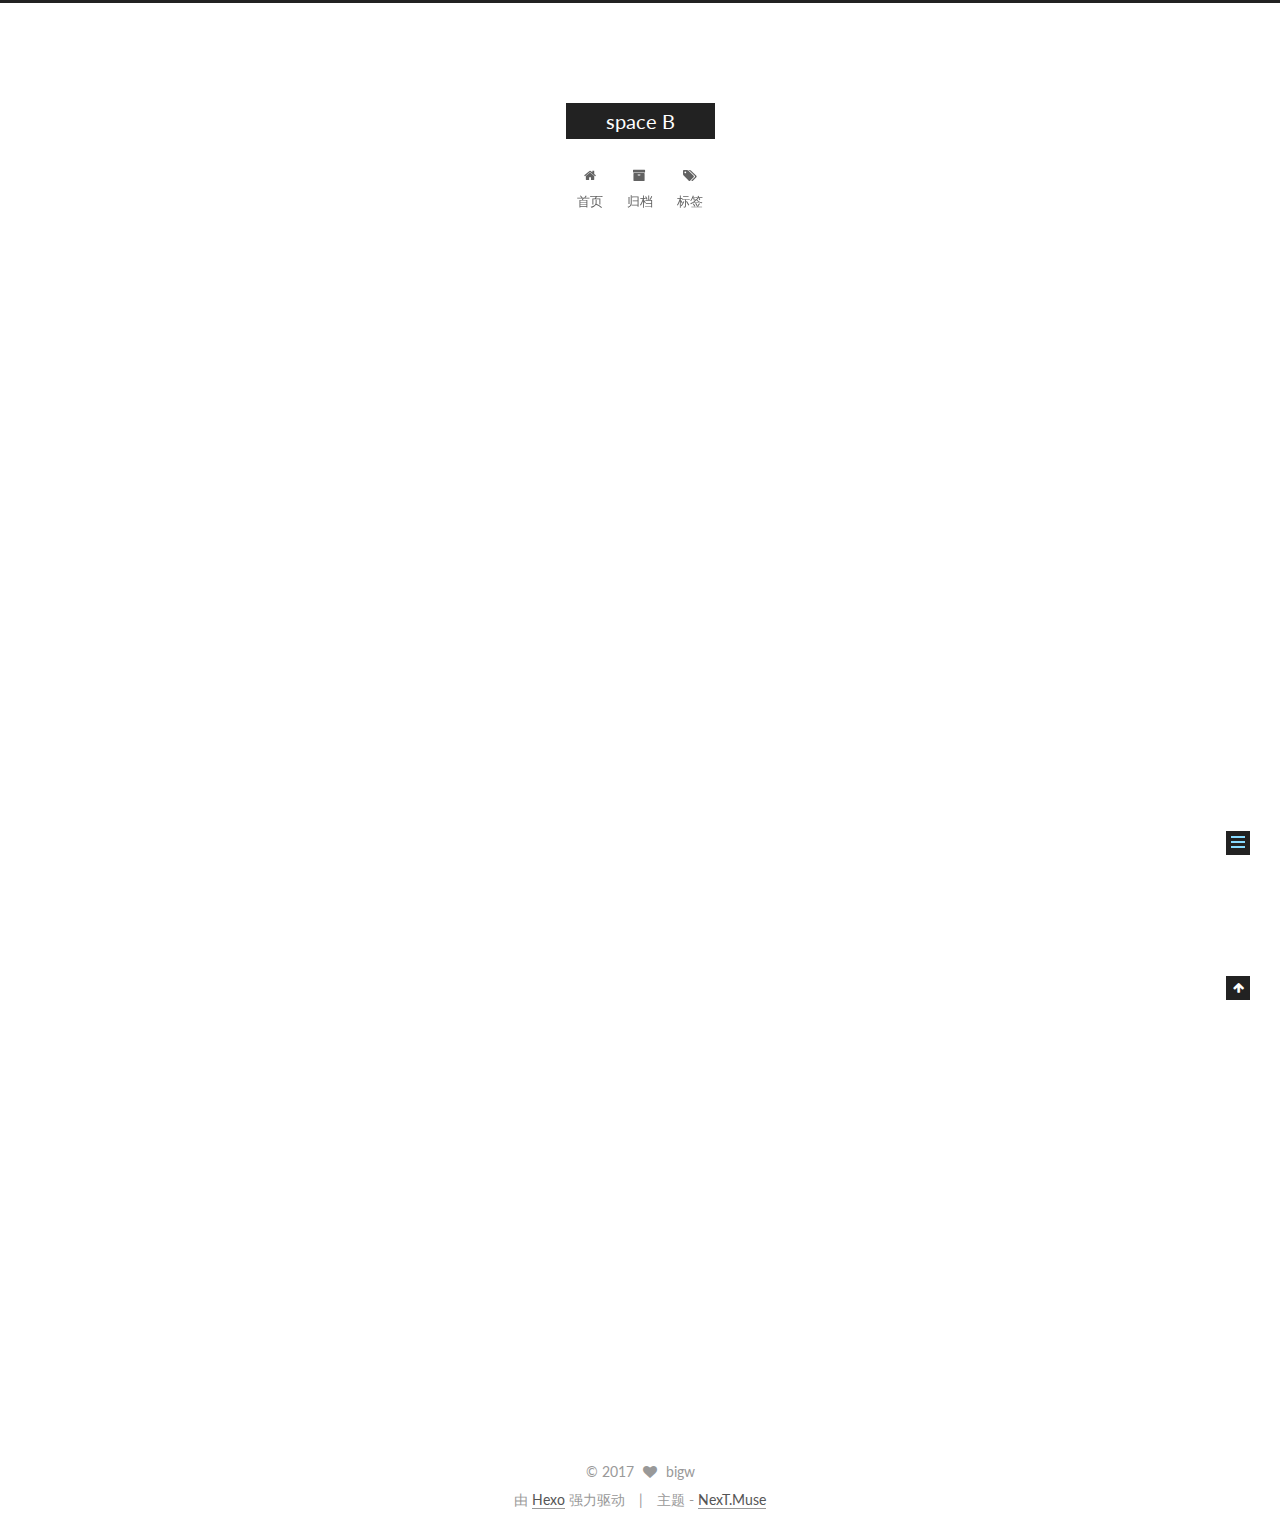
<file: 2017/04/18/hello-world/index.html>
<!doctype html>



  


<html class="theme-next muse use-motion" lang="zh-Hans">
<head>
  <meta charset="UTF-8"/>
<meta http-equiv="X-UA-Compatible" content="IE=edge" />
<meta name="viewport" content="width=device-width, initial-scale=1, maximum-scale=1"/>



<meta http-equiv="Cache-Control" content="no-transform" />
<meta http-equiv="Cache-Control" content="no-siteapp" />















  
  
  <link href="/lib/fancybox/source/jquery.fancybox.css?v=2.1.5" rel="stylesheet" type="text/css" />




  
  
  
  

  
    
    
  

  

  

  

  

  
    
    
    <link href="//fonts.googleapis.com/css?family=Lato:300,300italic,400,400italic,700,700italic&subset=latin,latin-ext" rel="stylesheet" type="text/css">
  






<link href="/lib/font-awesome/css/font-awesome.min.css?v=4.6.2" rel="stylesheet" type="text/css" />

<link href="/css/main.css?v=5.1.0" rel="stylesheet" type="text/css" />


  <meta name="keywords" content="Hexo, NexT" />








  <link rel="shortcut icon" type="image/x-icon" href="/favicon.ico?v=5.1.0" />






<meta name="description" content="Welcome to Hexo! This is your very first post. Check documentation for more info. If you get any problems when using Hexo, you can find the answer in troubleshooting or you can ask me on GitHub. Quick">
<meta name="keywords">
<meta property="og:type" content="article">
<meta property="og:title" content="Hello World">
<meta property="og:url" content="http://yoursite.com/2017/04/18/hello-world/index.html">
<meta property="og:site_name" content="space B">
<meta property="og:description" content="Welcome to Hexo! This is your very first post. Check documentation for more info. If you get any problems when using Hexo, you can find the answer in troubleshooting or you can ask me on GitHub. Quick">
<meta property="og:updated_time" content="2017-04-18T05:31:37.000Z">
<meta name="twitter:card" content="summary">
<meta name="twitter:title" content="Hello World">
<meta name="twitter:description" content="Welcome to Hexo! This is your very first post. Check documentation for more info. If you get any problems when using Hexo, you can find the answer in troubleshooting or you can ask me on GitHub. Quick">



<script type="text/javascript" id="hexo.configurations">
  var NexT = window.NexT || {};
  var CONFIG = {
    root: '/',
    scheme: 'Muse',
    sidebar: {"position":"left","display":"post","offset":12,"offset_float":0,"b2t":false,"scrollpercent":false},
    fancybox: true,
    motion: true,
    duoshuo: {
      userId: '0',
      author: '博主'
    },
    algolia: {
      applicationID: '',
      apiKey: '',
      indexName: '',
      hits: {"per_page":10},
      labels: {"input_placeholder":"Search for Posts","hits_empty":"We didn't find any results for the search: ${query}","hits_stats":"${hits} results found in ${time} ms"}
    }
  };
</script>



  <link rel="canonical" href="http://yoursite.com/2017/04/18/hello-world/"/>





  <title> Hello World | space B </title>
</head>

<body itemscope itemtype="http://schema.org/WebPage" lang="zh-Hans">

  














  
  
    
  

  <div class="container sidebar-position-left page-post-detail ">
    <div class="headband"></div>

    <header id="header" class="header" itemscope itemtype="http://schema.org/WPHeader">
      <div class="header-inner"><div class="site-brand-wrapper">
  <div class="site-meta ">
    

    <div class="custom-logo-site-title">
      <a href="/"  class="brand" rel="start">
        <span class="logo-line-before"><i></i></span>
        <span class="site-title">space B</span>
        <span class="logo-line-after"><i></i></span>
      </a>
    </div>
      
        <p class="site-subtitle"></p>
      
  </div>

  <div class="site-nav-toggle">
    <button>
      <span class="btn-bar"></span>
      <span class="btn-bar"></span>
      <span class="btn-bar"></span>
    </button>
  </div>
</div>

<nav class="site-nav">
  

  
    <ul id="menu" class="menu">
      
        
        <li class="menu-item menu-item-home">
          <a href="/" rel="section">
            
              <i class="menu-item-icon fa fa-fw fa-home"></i> <br />
            
            首页
          </a>
        </li>
      
        
        <li class="menu-item menu-item-archives">
          <a href="/archives" rel="section">
            
              <i class="menu-item-icon fa fa-fw fa-archive"></i> <br />
            
            归档
          </a>
        </li>
      
        
        <li class="menu-item menu-item-tags">
          <a href="/tags" rel="section">
            
              <i class="menu-item-icon fa fa-fw fa-tags"></i> <br />
            
            标签
          </a>
        </li>
      

      
    </ul>
  

  
</nav>



 </div>
    </header>

    <main id="main" class="main">
      <div class="main-inner">
        <div class="content-wrap">
          <div id="content" class="content">
            

  <div id="posts" class="posts-expand">
    

  

  
  
  

  <article class="post post-type-normal " itemscope itemtype="http://schema.org/Article">
    <link itemprop="mainEntityOfPage" href="http://yoursite.com/2017/04/18/hello-world/">

    <span hidden itemprop="author" itemscope itemtype="http://schema.org/Person">
      <meta itemprop="name" content="bigw">
      <meta itemprop="description" content="">
      <meta itemprop="image" content="/images/avatar.gif">
    </span>

    <span hidden itemprop="publisher" itemscope itemtype="http://schema.org/Organization">
      <meta itemprop="name" content="space B">
    </span>

    
      <header class="post-header">

        
        
          <h1 class="post-title" itemprop="name headline">
            
            
              
                Hello World
              
            
          </h1>
        

        <div class="post-meta">
          <span class="post-time">
            
              <span class="post-meta-item-icon">
                <i class="fa fa-calendar-o"></i>
              </span>
              
                <span class="post-meta-item-text">发表于</span>
              
              <time title="创建于" itemprop="dateCreated datePublished" datetime="2017-04-18T13:31:37+08:00">
                2017-04-18
              </time>
            

            

            
          </span>

          

          
            
          

          
          

          

          

          

        </div>
      </header>
    


    <div class="post-body" itemprop="articleBody">

      
      

      
        <p>Welcome to <a href="https://hexo.io/" target="_blank" rel="external">Hexo</a>! This is your very first post. Check <a href="https://hexo.io/docs/" target="_blank" rel="external">documentation</a> for more info. If you get any problems when using Hexo, you can find the answer in <a href="https://hexo.io/docs/troubleshooting.html" target="_blank" rel="external">troubleshooting</a> or you can ask me on <a href="https://github.com/hexojs/hexo/issues" target="_blank" rel="external">GitHub</a>.</p>
<h2 id="Quick-Start"><a href="#Quick-Start" class="headerlink" title="Quick Start"></a>Quick Start</h2><h3 id="Create-a-new-post"><a href="#Create-a-new-post" class="headerlink" title="Create a new post"></a>Create a new post</h3><figure class="highlight bash"><table><tr><td class="gutter"><pre><div class="line">1</div></pre></td><td class="code"><pre><div class="line">$ hexo new <span class="string">"My New Post"</span></div></pre></td></tr></table></figure>
<p>More info: <a href="https://hexo.io/docs/writing.html" target="_blank" rel="external">Writing</a></p>
<h3 id="Run-server"><a href="#Run-server" class="headerlink" title="Run server"></a>Run server</h3><figure class="highlight bash"><table><tr><td class="gutter"><pre><div class="line">1</div></pre></td><td class="code"><pre><div class="line">$ hexo server</div></pre></td></tr></table></figure>
<p>More info: <a href="https://hexo.io/docs/server.html" target="_blank" rel="external">Server</a></p>
<h3 id="Generate-static-files"><a href="#Generate-static-files" class="headerlink" title="Generate static files"></a>Generate static files</h3><figure class="highlight bash"><table><tr><td class="gutter"><pre><div class="line">1</div></pre></td><td class="code"><pre><div class="line">$ hexo generate</div></pre></td></tr></table></figure>
<p>More info: <a href="https://hexo.io/docs/generating.html" target="_blank" rel="external">Generating</a></p>
<h3 id="Deploy-to-remote-sites"><a href="#Deploy-to-remote-sites" class="headerlink" title="Deploy to remote sites"></a>Deploy to remote sites</h3><figure class="highlight bash"><table><tr><td class="gutter"><pre><div class="line">1</div></pre></td><td class="code"><pre><div class="line">$ hexo deploy</div></pre></td></tr></table></figure>
<p>More info: <a href="https://hexo.io/docs/deployment.html" target="_blank" rel="external">Deployment</a></p>

      
    </div>

    <div>
      
        

      
    </div>

    <div>
      
        

      
    </div>

    <div>
      
        

      
    </div>

    <footer class="post-footer">
      

      
        
      

      
        <div class="post-nav">
          <div class="post-nav-next post-nav-item">
            
              <a href="/2017/04/18/First_Blog/" rel="next" title="First Blog">
                <i class="fa fa-chevron-left"></i> First Blog
              </a>
            
          </div>

          <span class="post-nav-divider"></span>

          <div class="post-nav-prev post-nav-item">
            
          </div>
        </div>
      

      
      
    </footer>
  </article>



    <div class="post-spread">
      
    </div>
  </div>


          </div>
          


          
  <div class="comments" id="comments">
    
  </div>


        </div>
        
          
  
  <div class="sidebar-toggle">
    <div class="sidebar-toggle-line-wrap">
      <span class="sidebar-toggle-line sidebar-toggle-line-first"></span>
      <span class="sidebar-toggle-line sidebar-toggle-line-middle"></span>
      <span class="sidebar-toggle-line sidebar-toggle-line-last"></span>
    </div>
  </div>

  <aside id="sidebar" class="sidebar">
    <div class="sidebar-inner">

      

      
        <ul class="sidebar-nav motion-element">
          <li class="sidebar-nav-toc sidebar-nav-active" data-target="post-toc-wrap" >
            文章目录
          </li>
          <li class="sidebar-nav-overview" data-target="site-overview">
            站点概览
          </li>
        </ul>
      

      <section class="site-overview sidebar-panel">
        <div class="site-author motion-element" itemprop="author" itemscope itemtype="http://schema.org/Person">
          <img class="site-author-image" itemprop="image"
               src="/images/avatar.gif"
               alt="bigw" />
          <p class="site-author-name" itemprop="name">bigw</p>
           
              <p class="site-description motion-element" itemprop="description"></p>
          
        </div>
        <nav class="site-state motion-element">

          
            <div class="site-state-item site-state-posts">
              <a href="/archives">
                <span class="site-state-item-count">2</span>
                <span class="site-state-item-name">日志</span>
              </a>
            </div>
          

          

          

        </nav>

        

        <div class="links-of-author motion-element">
          
        </div>

        
        

        
        

        


      </section>

      
      <!--noindex-->
        <section class="post-toc-wrap motion-element sidebar-panel sidebar-panel-active">
          <div class="post-toc">

            
              
            

            
              <div class="post-toc-content"><ol class="nav"><li class="nav-item nav-level-2"><a class="nav-link" href="#Quick-Start"><span class="nav-number">1.</span> <span class="nav-text">Quick Start</span></a><ol class="nav-child"><li class="nav-item nav-level-3"><a class="nav-link" href="#Create-a-new-post"><span class="nav-number">1.1.</span> <span class="nav-text">Create a new post</span></a></li><li class="nav-item nav-level-3"><a class="nav-link" href="#Run-server"><span class="nav-number">1.2.</span> <span class="nav-text">Run server</span></a></li><li class="nav-item nav-level-3"><a class="nav-link" href="#Generate-static-files"><span class="nav-number">1.3.</span> <span class="nav-text">Generate static files</span></a></li><li class="nav-item nav-level-3"><a class="nav-link" href="#Deploy-to-remote-sites"><span class="nav-number">1.4.</span> <span class="nav-text">Deploy to remote sites</span></a></li></ol></li></ol></div>
            

          </div>
        </section>
      <!--/noindex-->
      

      

    </div>
  </aside>


        
      </div>
    </main>

    <footer id="footer" class="footer">
      <div class="footer-inner">
        <div class="copyright" >
  
  &copy; 
  <span itemprop="copyrightYear">2017</span>
  <span class="with-love">
    <i class="fa fa-heart"></i>
  </span>
  <span class="author" itemprop="copyrightHolder">bigw</span>
</div>


<div class="powered-by">
  由 <a class="theme-link" href="https://hexo.io">Hexo</a> 强力驱动
</div>

<div class="theme-info">
  主题 -
  <a class="theme-link" href="https://github.com/iissnan/hexo-theme-next">
    NexT.Muse
  </a>
</div>


        

        
      </div>
    </footer>

    
      <div class="back-to-top">
        <i class="fa fa-arrow-up"></i>
        
      </div>
    

  </div>

  

<script type="text/javascript">
  if (Object.prototype.toString.call(window.Promise) !== '[object Function]') {
    window.Promise = null;
  }
</script>









  








  
  <script type="text/javascript" src="/lib/jquery/index.js?v=2.1.3"></script>

  
  <script type="text/javascript" src="/lib/fastclick/lib/fastclick.min.js?v=1.0.6"></script>

  
  <script type="text/javascript" src="/lib/jquery_lazyload/jquery.lazyload.js?v=1.9.7"></script>

  
  <script type="text/javascript" src="/lib/velocity/velocity.min.js?v=1.2.1"></script>

  
  <script type="text/javascript" src="/lib/velocity/velocity.ui.min.js?v=1.2.1"></script>

  
  <script type="text/javascript" src="/lib/fancybox/source/jquery.fancybox.pack.js?v=2.1.5"></script>


  


  <script type="text/javascript" src="/js/src/utils.js?v=5.1.0"></script>

  <script type="text/javascript" src="/js/src/motion.js?v=5.1.0"></script>



  
  

  
  <script type="text/javascript" src="/js/src/scrollspy.js?v=5.1.0"></script>
<script type="text/javascript" src="/js/src/post-details.js?v=5.1.0"></script>



  


  <script type="text/javascript" src="/js/src/bootstrap.js?v=5.1.0"></script>



  


  




	





  





  





  






  





  

  

  

  

  

</body>
</html>
</file>
<file: css/main.css>
/* normalize.css v3.0.2 | MIT License | git.io/normalize */
html {
  font-family: sans-serif; /* 1 */
  -ms-text-size-adjust: 100%; /* 2 */
  -webkit-text-size-adjust: 100%; /* 2 */
}
body {
  margin: 0;
}
article,
aside,
details,
figcaption,
figure,
footer,
header,
hgroup,
main,
menu,
nav,
section,
summary {
  display: block;
}
audio,
canvas,
progress,
video {
  display: inline-block; /* 1 */
  vertical-align: baseline; /* 2 */
}
audio:not([controls]) {
  display: none;
  height: 0;
}
[hidden],
template {
  display: none;
}
a {
  background-color: transparent;
}
a:active,
a:hover {
  outline: 0;
}
abbr[title] {
  border-bottom: 1px dotted;
}
b,
strong {
  font-weight: bold;
}
dfn {
  font-style: italic;
}
h1 {
  font-size: 2em;
  margin: 0.67em 0;
}
mark {
  background: #ff0;
  color: #000;
}
small {
  font-size: 80%;
}
sub,
sup {
  font-size: 75%;
  line-height: 0;
  position: relative;
  vertical-align: baseline;
}
sup {
  top: -0.5em;
}
sub {
  bottom: -0.25em;
}
img {
  border: 0;
}
svg:not(:root) {
  overflow: hidden;
}
figure {
  margin: 1em 40px;
}
hr {
  -moz-box-sizing: content-box;
  box-sizing: content-box;
  height: 0;
}
pre {
  overflow: auto;
}
code,
kbd,
pre,
samp {
  font-family: monospace, monospace;
  font-size: 1em;
}
button,
input,
optgroup,
select,
textarea {
  color: inherit; /* 1 */
  font: inherit; /* 2 */
  margin: 0; /* 3 */
}
button {
  overflow: visible;
}
button,
select {
  text-transform: none;
}
button,
html input[type="button"],
input[type="reset"],
input[type="submit"] {
  -webkit-appearance: button; /* 2 */
  cursor: pointer; /* 3 */
}
button[disabled],
html input[disabled] {
  cursor: default;
}
button::-moz-focus-inner,
input::-moz-focus-inner {
  border: 0;
  padding: 0;
}
input {
  line-height: normal;
}
input[type="checkbox"],
input[type="radio"] {
  box-sizing: border-box; /* 1 */
  padding: 0; /* 2 */
}
input[type="number"]::-webkit-inner-spin-button,
input[type="number"]::-webkit-outer-spin-button {
  height: auto;
}
input[type="search"] {
  -webkit-appearance: textfield; /* 1 */
  -moz-box-sizing: content-box;
  -webkit-box-sizing: content-box; /* 2 */
  box-sizing: content-box;
}
input[type="search"]::-webkit-search-cancel-button,
input[type="search"]::-webkit-search-decoration {
  -webkit-appearance: none;
}
fieldset {
  border: 1px solid #c0c0c0;
  margin: 0 2px;
  padding: 0.35em 0.625em 0.75em;
}
legend {
  border: 0; /* 1 */
  padding: 0; /* 2 */
}
textarea {
  overflow: auto;
}
optgroup {
  font-weight: bold;
}
table {
  border-collapse: collapse;
  border-spacing: 0;
}
td,
th {
  padding: 0;
}
::selection {
  background: #262a30;
  color: #fff;
}
body {
  position: relative;
  font-family: 'Lato', "PingFang SC", "Microsoft YaHei", sans-serif;
  font-size: 14px;
  line-height: 2;
  color: #555;
  background: #fff;
}
@media (max-width: 767px) {
  body {
    padding-right: 0 !important;
  }
}
@media (min-width: 768px) and (max-width: 991px) {
  body {
    padding-right: 0 !important;
  }
}
@media (min-width: 1600px) {
  body {
    font-size: 16px;
  }
}
h1,
h2,
h3,
h4,
h5,
h6 {
  margin: 0;
  padding: 0;
  font-weight: bold;
  line-height: 1.5;
  font-family: 'Lato', "PingFang SC", "Microsoft YaHei", sans-serif;
}
h2,
h3,
h4,
h5,
h6 {
  margin: 20px 0 15px;
}
h1 {
  font-size: 22px;
}
@media (max-width: 767px) {
  h1 {
    font-size: 18px;
  }
}
h2 {
  font-size: 20px;
}
@media (max-width: 767px) {
  h2 {
    font-size: 16px;
  }
}
h3 {
  font-size: 18px;
}
@media (max-width: 767px) {
  h3 {
    font-size: 14px;
  }
}
h4 {
  font-size: 16px;
}
@media (max-width: 767px) {
  h4 {
    font-size: 12px;
  }
}
h5 {
  font-size: 14px;
}
@media (max-width: 767px) {
  h5 {
    font-size: 10px;
  }
}
h6 {
  font-size: 12px;
}
@media (max-width: 767px) {
  h6 {
    font-size: 8px;
  }
}
p {
  margin: 0 0 25px 0;
}
a {
  color: #555;
  text-decoration: none;
  border-bottom: 1px solid #999;
  word-wrap: break-word;
}
a:hover {
  color: #222;
  border-bottom-color: #222;
}
blockquote {
  margin: 0;
  padding: 0;
}
img {
  display: block;
  margin: auto;
  max-width: 100%;
  height: auto;
}
hr {
  margin: 40px 0;
  height: 3px;
  border: none;
  background-color: #ddd;
  background-image: repeating-linear-gradient(-45deg, #fff, #fff 4px, transparent 4px, transparent 8px);
}
blockquote {
  padding: 0 15px;
  color: #666;
  border-left: 4px solid #ddd;
}
blockquote cite::before {
  content: "-";
  padding: 0 5px;
}
dt {
  font-weight: 700;
}
dd {
  margin: 0;
  padding: 0;
}
.text-left {
  text-align: left;
}
.text-center {
  text-align: center;
}
.text-right {
  text-align: right;
}
.text-justify {
  text-align: justify;
}
.text-nowrap {
  white-space: nowrap;
}
.text-lowercase {
  text-transform: lowercase;
}
.text-uppercase {
  text-transform: uppercase;
}
.text-capitalize {
  text-transform: capitalize;
}
.center-block {
  display: block;
  margin-left: auto;
  margin-right: auto;
}
.clearfix:before,
.clearfix:after {
  content: " ";
  display: table;
}
.clearfix:after {
  clear: both;
}
.pullquote {
  width: 45%;
}
.pullquote.left {
  float: left;
  margin-left: 5px;
  margin-right: 10px;
}
.pullquote.right {
  float: right;
  margin-left: 10px;
  margin-right: 5px;
}
.affix.affix.affix {
  position: fixed;
}
.translation {
  margin-top: -20px;
  font-size: 14px;
  color: #999;
}
.scrollbar-measure {
  width: 100px;
  height: 100px;
  overflow: scroll;
  position: absolute;
  top: -9999px;
}
.use-motion .motion-element {
  opacity: 0;
}
table {
  margin: 20px 0;
  width: 100%;
  border-collapse: collapse;
  border-spacing: 0;
  border: 1px solid #ddd;
  font-size: 14px;
  table-layout: fixed;
  word-wrap: break-all;
}
table>tbody>tr:nth-of-type(odd) {
  background-color: #f9f9f9;
}
table>tbody>tr:hover {
  background-color: #f5f5f5;
}
caption,
th,
td {
  padding: 8px;
  text-align: left;
  vertical-align: middle;
  font-weight: normal;
}
th,
td {
  border-bottom: 3px solid #ddd;
  border-right: 1px solid #eee;
}
th {
  padding-bottom: 10px;
  font-weight: 700;
}
td {
  border-bottom-width: 1px;
}
html,
body {
  height: 100%;
}
.container {
  position: relative;
  min-height: 100%;
}
.header-inner {
  margin: 0 auto;
  padding: 100px 0 70px;
  width: 700px;
}
@media (min-width: 1600px) {
  .container .header-inner {
    width: 900px;
  }
}
.main {
  padding-bottom: 150px;
}
.main-inner {
  margin: 0 auto;
  width: 700px;
}
@media (min-width: 1600px) {
  .container .main-inner {
    width: 900px;
  }
}
.footer {
  position: absolute;
  left: 0;
  bottom: 0;
  width: 100%;
  min-height: 50px;
}
.footer-inner {
  box-sizing: border-box;
  margin: 20px auto;
  width: 700px;
}
@media (min-width: 1600px) {
  .container .footer-inner {
    width: 900px;
  }
}
pre,
.highlight {
  overflow: auto;
  margin: 20px 0;
  padding: 0;
  font-size: 13px;
  color: #4d4d4c;
  background: #f7f7f7;
  line-height: 1.6;
}
pre,
code {
  font-family: consolas, Menlo, "PingFang SC", "Microsoft YaHei", monospace;
}
code {
  padding: 2px 4px;
  word-wrap: break-word;
  color: #555;
  background: #eee;
  border-radius: 3px;
  font-size: 13px;
}
pre code {
  padding: 0;
  color: #4d4d4c;
  background: none;
  text-shadow: none;
}
.highlight {
  border-radius: 1px;
}
.highlight pre {
  border: none;
  margin: 0;
  padding: 10px 0;
}
.highlight table {
  margin: 0;
  width: auto;
  border: none;
}
.highlight td {
  border: none;
  padding: 0;
}
.highlight figcaption {
  font-size: 1em;
  color: #4d4d4c;
  line-height: 1em;
  margin-bottom: 1em;
}
.highlight figcaption:before,
.highlight figcaption:after {
  content: " ";
  display: table;
}
.highlight figcaption:after {
  clear: both;
}
.highlight figcaption a {
  float: right;
  color: #4d4d4c;
}
.highlight figcaption a:hover {
  border-bottom-color: #4d4d4c;
}
.highlight .gutter pre {
  padding-left: 10px;
  padding-right: 10px;
  color: #869194;
  text-align: right;
  background-color: #eff2f3;
}
.highlight .code pre {
  width: 100%;
  padding-left: 10px;
  padding-right: 10px;
  background-color: #f7f7f7;
}
.highlight .line {
  height: 20px;
}
.gutter {
  -webkit-user-select: none;
  -moz-user-select: none;
  -ms-user-select: none;
  user-select: none;
}
.gist table {
  width: auto;
}
.gist table td {
  border: none;
}
pre .deletion {
  background: #fdd;
}
pre .addition {
  background: #dfd;
}
pre .meta {
  color: #8959a8;
}
pre .comment {
  color: #8e908c;
}
pre .variable,
pre .attribute,
pre .tag,
pre .regexp,
pre .ruby .constant,
pre .xml .tag .title,
pre .xml .pi,
pre .xml .doctype,
pre .html .doctype,
pre .css .id,
pre .css .class,
pre .css .pseudo {
  color: #c82829;
}
pre .number,
pre .preprocessor,
pre .built_in,
pre .literal,
pre .params,
pre .constant,
pre .command {
  color: #f5871f;
}
pre .ruby .class .title,
pre .css .rules .attribute,
pre .string,
pre .value,
pre .inheritance,
pre .header,
pre .ruby .symbol,
pre .xml .cdata,
pre .special,
pre .number,
pre .formula {
  color: #718c00;
}
pre .title,
pre .css .hexcolor {
  color: #3e999f;
}
pre .function,
pre .python .decorator,
pre .python .title,
pre .ruby .function .title,
pre .ruby .title .keyword,
pre .perl .sub,
pre .javascript .title,
pre .coffeescript .title {
  color: #4271ae;
}
pre .keyword,
pre .javascript .function {
  color: #8959a8;
}
.full-image.full-image.full-image {
  border: none;
  max-width: 100%;
  width: auto;
  margin: 20px auto;
}
@media (min-width: 992px) {
  .full-image.full-image.full-image {
    max-width: none;
    width: 110%;
    margin: 25px -5%;
  }
}
.blockquote-center,
.page-home .post-type-quote blockquote,
.page-post-detail .post-type-quote blockquote {
  position: relative;
  margin: 40px 0;
  padding: 0;
  border-left: none;
  text-align: center;
}
.blockquote-center::before,
.page-home .post-type-quote blockquote::before,
.page-post-detail .post-type-quote blockquote::before,
.blockquote-center::after,
.page-home .post-type-quote blockquote::after,
.page-post-detail .post-type-quote blockquote::after {
  position: absolute;
  content: ' ';
  display: block;
  width: 100%;
  height: 24px;
  opacity: 0.2;
  background-repeat: no-repeat;
  background-position: 0 -6px;
  background-size: 22px 22px;
}
.blockquote-center::before,
.page-home .post-type-quote blockquote::before,
.page-post-detail .post-type-quote blockquote::before {
  top: -20px;
  background-image: url("../images/quote-l.svg");
  border-top: 1px solid #ccc;
}
.blockquote-center::after,
.page-home .post-type-quote blockquote::after,
.page-post-detail .post-type-quote blockquote::after {
  bottom: -20px;
  background-image: url("../images/quote-r.svg");
  border-bottom: 1px solid #ccc;
  background-position: 100% 8px;
}
.blockquote-center p,
.page-home .post-type-quote blockquote p,
.page-post-detail .post-type-quote blockquote p,
.blockquote-center div,
.page-home .post-type-quote blockquote div,
.page-post-detail .post-type-quote blockquote div {
  text-align: center;
}
.post .post-body .group-picture img {
  box-sizing: border-box;
  padding: 0 3px;
  border: none;
}
.post .group-picture-row {
  overflow: hidden;
  margin-top: 6px;
}
.post .group-picture-row:first-child {
  margin-top: 0;
}
.post .group-picture-column {
  float: left;
}
.page-post-detail .post-body .group-picture-column {
  float: none;
  margin-top: 10px;
  width: auto !important;
}
.page-post-detail .post-body .group-picture-column img {
  margin: 0 auto;
}
.page-archive .group-picture-container {
  overflow: hidden;
}
.page-archive .group-picture-row {
  float: left;
}
.page-archive .group-picture-row:first-child {
  margin-top: 6px;
}
.page-archive .group-picture-column {
  max-width: 150px;
  max-height: 150px;
}
.note {
  padding: 20px;
  margin: 20px 0;
  border: 1px solid #eee;
  border-left-width: 5px;
  border-radius: 3px;
}
.note h2,
.note h3,
.note h4,
.note h5,
.note h6 {
  margin-top: 0;
  margin-bottom: 5px;
}
.note p:last-child {
  margin-bottom: 0;
}
.note code {
  border-radius: 3px;
}
.note+.note {
  margin-top: -5px;
}
.default {
  border-left-color: #777;
}
.default h2,
.default h3,
.default h4,
.default h5,
.default h6 {
  color: #777;
}
.primary {
  border-left-color: #428bca;
}
.primary h2,
.primary h3,
.primary h4,
.primary h5,
.primary h6 {
  color: #428bca;
}
.success {
  border-left-color: #5cb85c;
}
.success h2,
.success h3,
.success h4,
.success h5,
.success h6 {
  color: #5cb85c;
}
.danger {
  border-left-color: #d9534f;
}
.danger h2,
.danger h3,
.danger h4,
.danger h5,
.danger h6 {
  color: #d9534f;
}
.warning {
  border-left-color: #f0ad4e;
}
.warning h2,
.warning h3,
.warning h4,
.warning h5,
.warning h6 {
  color: #f0ad4e;
}
.info {
  border-left-color: #5bc0de;
}
.info h2,
.info h3,
.info h4,
.info h5,
.info h6 {
  color: #5bc0de;
}
.btn {
  display: inline-block;
  padding: 0 20px;
  font-size: 14px;
  color: #fff;
  background: #222;
  border: 2px solid #222;
  text-decoration: none;
  border-radius: 0;
  transition-property: background-color;
  transition-duration: 0.2s;
  transition-timing-function: ease-in-out;
  transition-delay: 0s;
}
.btn:hover,
.post-button .btn:hover {
  border-color: #222;
  color: #222;
  background: #fff;
}
.btn-bar {
  display: block;
  width: 22px;
  height: 2px;
  background: #555;
  border-radius: 1px;
}
.btn-bar+.btn-bar {
  margin-top: 4px;
}
.pagination {
  margin: 120px 0 40px;
  text-align: center;
  border-top: 1px solid #eee;
}
.page-number-basic,
.pagination .prev,
.pagination .next,
.pagination .page-number,
.pagination .space {
  display: inline-block;
  position: relative;
  top: -1px;
  margin: 0 10px;
  padding: 0 10px;
  line-height: 30px;
}
@media (max-width: 767px) {
  .page-number-basic,
  .pagination .prev,
  .pagination .next,
  .pagination .page-number,
  .pagination .space {
    margin: 0 5px;
  }
}
.pagination .prev,
.pagination .next,
.pagination .page-number {
  border-bottom: 0;
  border-top: 1px solid #eee;
  transition-property: border-color;
  transition-duration: 0.2s;
  transition-timing-function: ease-in-out;
  transition-delay: 0s;
}
.pagination .prev:hover,
.pagination .next:hover,
.pagination .page-number:hover {
  border-top-color: #222;
}
.pagination .space {
  padding: 0;
  margin: 0;
}
.pagination .prev {
  margin-left: 0;
}
.pagination .next {
  margin-right: 0;
}
.pagination .page-number.current {
  color: #fff;
  background: #ccc;
  border-top-color: #ccc;
}
@media (max-width: 767px) {
  .pagination {
    border-top: none;
  }
  .pagination .prev,
  .pagination .next,
  .pagination .page-number {
    margin-bottom: 10px;
    border-top: 0;
    border-bottom: 1px solid #eee;
  }
  .pagination .prev:hover,
  .pagination .next:hover,
  .pagination .page-number:hover {
    border-bottom-color: #222;
  }
}
.comments {
  margin: 60px 20px 0;
}
.tag-cloud {
  text-align: center;
}
.tag-cloud a {
  display: inline-block;
  margin: 10px;
}
.back-to-top {
  box-sizing: border-box;
  position: fixed;
  bottom: -100px;
  right: 30px;
  z-index: 1050;
  padding: 0 6px;
  width: 24px;
  background: #222;
  font-size: 12px;
  opacity: 1;
  color: #fff;
  cursor: pointer;
  text-align: center;
  -webkit-transform: translateZ(0);
  transition-property: bottom;
  transition-duration: 0.2s;
  transition-timing-function: ease-in-out;
  transition-delay: 0s;
}
@media (max-width: 767px) {
  .back-to-top {
    display: none;
  }
}
@media (min-width: 768px) and (max-width: 991px) {
  .back-to-top {
    display: none;
  }
}
.back-to-top.back-to-top-on {
  bottom: 19px;
}
.header {
  background: #fff;
}
.header-inner {
  position: relative;
}
.headband {
  height: 3px;
  background: #222;
}
.site-meta {
  margin: 0;
  text-align: center;
}
@media (max-width: 767px) {
  .site-meta {
    text-align: center;
  }
}
.brand {
  position: relative;
  display: inline-block;
  padding: 0 40px;
  color: #fff;
  background: #222;
  border-bottom: none;
}
.brand:hover {
  color: #fff;
}
.logo {
  display: inline-block;
  margin-right: 5px;
  line-height: 36px;
  vertical-align: top;
}
.site-title {
  display: inline-block;
  vertical-align: top;
  line-height: 36px;
  font-size: 20px;
  font-weight: normal;
  font-family: 'Lato', "PingFang SC", "Microsoft YaHei", sans-serif;
}
.site-subtitle {
  margin-top: 10px;
  font-size: 13px;
  color: #999;
}
.use-motion .brand {
  opacity: 0;
}
.use-motion .logo,
.use-motion .site-title,
.use-motion .site-subtitle {
  opacity: 0;
  position: relative;
  top: -10px;
}
.site-nav-toggle {
  display: none;
  position: absolute;
  top: 10px;
  left: 10px;
}
@media (max-width: 767px) {
  .site-nav-toggle {
    display: block;
  }
}
.site-nav-toggle button {
  margin-top: 2px;
  padding: 9px 10px;
  background: transparent;
  border: none;
}
@media (max-width: 767px) {
  .site-nav {
    display: none;
    margin: 0 -10px;
    padding: 0 10px;
    clear: both;
    border-top: 1px solid #ddd;
  }
}
@media (min-width: 768px) and (max-width: 991px) {
  .site-nav {
    display: block !important;
  }
}
@media (min-width: 992px) {
  .site-nav {
    display: block !important;
  }
}
.menu {
  margin-top: 20px;
  padding-left: 0;
  text-align: center;
}
.menu .menu-item {
  display: inline-block;
  margin: 0 10px;
  list-style: none;
}
@media screen and (max-width: 767px) {
  .menu .menu-item {
    margin-top: 10px;
  }
}
.menu .menu-item a {
  display: block;
  font-size: 13px;
  line-height: inherit;
  border-bottom: 1px solid transparent;
  transition-property: border-color;
  transition-duration: 0.2s;
  transition-timing-function: ease-in-out;
  transition-delay: 0s;
}
.menu .menu-item a:hover {
  border-bottom-color: #222;
}
.menu .menu-item .fa {
  margin-right: 5px;
}
.use-motion .menu-item {
  opacity: 0;
}
.post-body {
  font-family: 'Lato', "PingFang SC", "Microsoft YaHei", sans-serif;
}
@media (max-width: 767px) {
  .post-body {
    word-break: break-word;
  }
}
.post-body .fancybox img {
  display: block !important;
  margin: 0 auto;
  cursor: pointer;
  cursor: zoom-in;
  cursor: -webkit-zoom-in;
}
.post-body .image-caption,
.post-body .figure .caption {
  margin: 10px auto 15px;
  text-align: center;
  font-size: 14px;
  color: #999;
  font-weight: bold;
  line-height: 1;
}
.post-sticky-flag {
  display: inline-block;
  font-size: 16px;
  -ms-transform: rotate(30deg);
  -webkit-transform: rotate(30deg);
  -moz-transform: rotate(30deg);
  -ms-transform: rotate(30deg);
  -o-transform: rotate(30deg);
  transform: rotate(30deg);
}
.posts-expand {
  padding-top: 40px;
}
@media (max-width: 767px) {
  .posts-expand {
    margin: 0 20px;
  }
  .post-body pre {
    padding: 10px;
  }
  .post-body pre .gutter pre {
    padding-right: 10px;
  }
  .post-body .highlight {
    margin-left: -40px;
    margin-right: -40px;
    padding: 0;
  }
  .post-body .highlight .gutter pre {
    padding-right: 10px;
  }
}
@media (min-width: 992px) {
  .posts-expand .post-body {
    text-align: justify;
  }
}
.posts-expand .post-body h2,
.posts-expand .post-body h3,
.posts-expand .post-body h4,
.posts-expand .post-body h5,
.posts-expand .post-body h6 {
  padding-top: 10px;
}
.posts-expand .post-body h2 .header-anchor,
.posts-expand .post-body h3 .header-anchor,
.posts-expand .post-body h4 .header-anchor,
.posts-expand .post-body h5 .header-anchor,
.posts-expand .post-body h6 .header-anchor {
  float: right;
  margin-left: 10px;
  color: #ccc;
  border-bottom-style: none;
  visibility: hidden;
}
.posts-expand .post-body h2 .header-anchor:hover,
.posts-expand .post-body h3 .header-anchor:hover,
.posts-expand .post-body h4 .header-anchor:hover,
.posts-expand .post-body h5 .header-anchor:hover,
.posts-expand .post-body h6 .header-anchor:hover {
  color: inherit;
}
.posts-expand .post-body h2:hover .header-anchor,
.posts-expand .post-body h3:hover .header-anchor,
.posts-expand .post-body h4:hover .header-anchor,
.posts-expand .post-body h5:hover .header-anchor,
.posts-expand .post-body h6:hover .header-anchor {
  visibility: visible;
}
.posts-expand .post-body ul li {
  list-style: circle;
}
.posts-expand .post-body img {
  box-sizing: border-box;
  margin: auto;
  padding: 3px;
  border: 1px solid #ddd;
}
.posts-expand .fancybox img {
  margin: 0 auto;
}
@media (max-width: 767px) {
  .posts-collapse {
    margin: 0 20px;
  }
  .posts-collapse .post-title,
  .posts-collapse .post-meta {
    display: block;
    width: auto;
    text-align: left;
  }
}
.posts-collapse {
  position: relative;
  z-index: 1010;
  margin-left: 55px;
}
.posts-collapse::after {
  content: " ";
  position: absolute;
  top: 20px;
  left: 0;
  margin-left: -2px;
  width: 4px;
  height: 100%;
  background: #f5f5f5;
  z-index: -1;
}
@media (max-width: 767px) {
  .posts-collapse {
    margin: 0 20px;
  }
}
.posts-collapse .collection-title {
  position: relative;
  margin: 60px 0;
}
.posts-collapse .collection-title h2 {
  margin-left: 20px;
}
.posts-collapse .collection-title small {
  color: #bbb;
}
.posts-collapse .collection-title::before {
  content: " ";
  position: absolute;
  left: 0;
  top: 50%;
  margin-left: -4px;
  margin-top: -4px;
  width: 8px;
  height: 8px;
  background: #bbb;
  border-radius: 50%;
}
.posts-collapse .post {
  margin: 30px 0;
}
.posts-collapse .post-header {
  position: relative;
  transition-duration: 0.2s;
  transition-timing-function: ease-in-out;
  transition-delay: 0s;
  transition-property: border;
  border-bottom: 1px dashed #ccc;
}
.posts-collapse .post-header::before {
  content: " ";
  position: absolute;
  left: 0;
  top: 12px;
  width: 6px;
  height: 6px;
  margin-left: -4px;
  background: #bbb;
  border-radius: 50%;
  border: 1px solid #fff;
  transition-duration: 0.2s;
  transition-timing-function: ease-in-out;
  transition-delay: 0s;
  transition-property: background;
}
.posts-collapse .post-header:hover {
  border-bottom-color: #666;
}
.posts-collapse .post-header:hover::before {
  background: #222;
}
.posts-collapse .post-meta {
  position: absolute;
  font-size: 12px;
  left: 20px;
  top: 5px;
}
.posts-collapse .post-comments-count {
  display: none;
}
.posts-collapse .post-title {
  margin-left: 60px;
  font-size: 16px;
  font-weight: normal;
  line-height: inherit;
}
.posts-collapse .post-title::after {
  margin-left: 3px;
  opacity: 0.6;
}
.posts-collapse .post-title a {
  color: #666;
  border-bottom: none;
}
.page-home .post-type-quote .post-header,
.page-post-detail .post-type-quote .post-header,
.page-home .post-type-quote .post-tags,
.page-post-detail .post-type-quote .post-tags {
  display: none;
}
.posts-expand .post-title {
  font-size: 26px;
  text-align: center;
  word-break: break-word;
  font-weight: 400;
}
@media (max-width: 767px) {
  .posts-expand .post-title {
    font-size: 22px;
  }
}
.posts-expand .post-title-link {
  display: inline-block;
  position: relative;
  color: #555;
  border-bottom: none;
  line-height: 1.2;
  vertical-align: top;
}
.posts-expand .post-title-link::before {
  content: "";
  position: absolute;
  width: 100%;
  height: 2px;
  bottom: 0;
  left: 0;
  background-color: #000;
  visibility: hidden;
  -webkit-transform: scaleX(0);
  -moz-transform: scaleX(0);
  -ms-transform: scaleX(0);
  -o-transform: scaleX(0);
  transform: scaleX(0);
  transition-duration: 0.2s;
  transition-timing-function: ease-in-out;
  transition-delay: 0s;
}
.posts-expand .post-title-link:hover::before {
  visibility: visible;
  -webkit-transform: scaleX(1);
  -moz-transform: scaleX(1);
  -ms-transform: scaleX(1);
  -o-transform: scaleX(1);
  transform: scaleX(1);
}
.posts-expand .post-title-link .fa {
  font-size: 16px;
}
.posts-expand .post-meta {
  margin: 3px 0 60px 0;
  color: #999;
  font-family: 'Lato', "PingFang SC", "Microsoft YaHei", sans-serif;
  font-size: 12px;
  text-align: center;
}
.posts-expand .post-meta .post-category-list {
  display: inline-block;
  margin: 0;
  padding: 3px;
}
.posts-expand .post-meta .post-category-list-link {
  color: #999;
}
.posts-expand .post-meta .post-description {
  font-size: 14px;
  margin-top: 2px;
}
.post-meta-divider {
  margin: 0 0.5em;
}
.post-meta-item-icon {
  margin-right: 3px;
}
@media (min-width: 768px) and (max-width: 991px) {
  .post-meta-item-icon {
    display: inline-block;
  }
}
@media (max-width: 767px) {
  .post-meta-item-icon {
    display: inline-block;
  }
}
@media (min-width: 768px) and (max-width: 991px) {
  .post-meta-item-text {
    display: none;
  }
}
@media (max-width: 767px) {
  .post-meta-item-text {
    display: none;
  }
}
@media (max-width: 767px) {
  .posts-expand .post-comments-count {
    display: none;
  }
}
.social-like {
  font-size: 14px;
  height: 20px;
  text-align: center;
  border-top: 1px solid #eee;
  padding-top: 9px;
  margin-top: 45px;
  display: flex;
  justify-content: center;
}
.vk_like {
  width: 85px;
  height: 21px;
  padding-top: 7px;
  align-self: center;
}
.fb_like {
  height: 30px;
  align-self: center;
}
.post-button {
  margin-top: 50px;
}
.post-button .btn {
  color: #fff;
  font-size: 14px;
  background: #222;
  border-radius: 0;
  line-height: 2;
  margin: 0 4px 8px 4px;
}
.post-button .fa-fw {
  width: 1.285714285714286em;
  text-align: left;
}
.posts-expand .post-tags {
  margin-top: 40px;
  text-align: center;
}
.posts-expand .post-tags a {
  display: inline-block;
  margin-right: 10px;
  font-size: 13px;
}
.post-nav {
  display: table;
  margin-top: 15px;
  width: 100%;
  border-top: 1px solid #eee;
}
.post-nav-divider {
  display: table-cell;
  width: 10%;
}
.post-nav-item {
  display: table-cell;
  padding: 10px 0 0 0;
  width: 45%;
  vertical-align: top;
}
.post-nav-item a {
  position: relative;
  display: block;
  line-height: 25px;
  font-size: 14px;
  color: #555;
  border-bottom: none;
}
.post-nav-item a:hover {
  color: #222;
  border-bottom: none;
}
.post-nav-item a:active {
  top: 2px;
}
.post-nav-item .fa {
  position: absolute;
  top: 8px;
  left: 0;
  font-size: 12px;
}
.post-nav-next a {
  padding-left: 15px;
}
.post-nav-prev {
  text-align: right;
}
.post-nav-prev a {
  padding-right: 15px;
}
.post-nav-prev .fa {
  right: 0;
  left: auto;
}
.posts-expand .post-eof {
  display: block;
  margin: 80px auto 60px;
  width: 8%;
  height: 1px;
  background: #ccc;
  text-align: center;
}
.post:last-child .post-eof.post-eof.post-eof {
  display: none;
}
.post-gallery {
  display: table;
  table-layout: fixed;
  width: 100%;
  border-collapse: separate;
}
.post-gallery-row {
  display: table-row;
}
.post-gallery .post-gallery-img {
  display: table-cell;
  text-align: center;
  vertical-align: middle;
  border: none;
}
.post-gallery .post-gallery-img img {
  max-width: 100%;
  max-height: 100%;
  border: none;
}
.fancybox-close,
.fancybox-close:hover {
  border: none;
}
.sidebar {
  position: fixed;
  right: 0;
  top: 0;
  bottom: 0;
  width: 0;
  z-index: 1040;
  box-shadow: inset 0 2px 6px #000;
  background: #222;
  -webkit-transform: translateZ(0);
}
.sidebar a {
  color: #999;
  border-bottom-color: #555;
}
.sidebar a:hover {
  color: #eee;
}
@media (min-width: 768px) and (max-width: 991px) {
  .sidebar {
    display: none !important;
  }
}
@media (max-width: 767px) {
  .sidebar {
    display: none !important;
  }
}
.sidebar-inner {
  position: relative;
  padding: 20px 10px;
  color: #999;
  text-align: center;
}
.sidebar-toggle {
  position: fixed;
  right: 30px;
  bottom: 45px;
  width: 14px;
  height: 14px;
  padding: 5px;
  background: #222;
  line-height: 0;
  z-index: 1050;
  cursor: pointer;
  -webkit-transform: translateZ(0);
}
@media (min-width: 768px) and (max-width: 991px) {
  .sidebar-toggle {
    display: none;
  }
}
@media (max-width: 767px) {
  .sidebar-toggle {
    display: none;
  }
}
.sidebar-toggle-line {
  position: relative;
  display: inline-block;
  vertical-align: top;
  height: 2px;
  width: 100%;
  background: #fff;
  margin-top: 3px;
}
.sidebar-toggle-line:first-child {
  margin-top: 0;
}
.site-author-image {
  display: block;
  margin: 0 auto;
  padding: 2px;
  max-width: 96px;
  height: auto;
  border: 2px solid #333;
}
.site-author-name {
  margin: 5px 0 0;
  text-align: center;
  color: #f5f5f5;
  font-weight: normal;
}
.site-description {
  margin-top: 5px;
  text-align: center;
  font-size: 14px;
  color: #999;
}
.site-state {
  overflow: hidden;
  line-height: 1.4;
  white-space: nowrap;
  text-align: center;
}
.site-state-item {
  display: inline-block;
  padding: 0 15px;
  border-left: 1px solid #333;
}
.site-state-item:first-child {
  border-left: none;
}
.site-state-item a {
  border-bottom: none;
}
.site-state-item-count {
  display: block;
  text-align: center;
  color: inherit;
  font-weight: 600;
  font-size: 18px;
}
.site-state-item-name {
  font-size: 13px;
  color: inherit;
}
.feed-link {
  margin-top: 20px;
}
.feed-link a {
  display: inline-block;
  padding: 0 15px;
  color: #fc6423;
  border: 1px solid #fc6423;
  border-radius: 4px;
}
.feed-link a i {
  color: #fc6423;
  font-size: 14px;
}
.feed-link a:hover {
  color: #fff;
  background: #fc6423;
}
.feed-link a:hover i {
  color: #fff;
}
.links-of-author {
  margin-top: 20px;
}
.links-of-author a {
  display: inline-block;
  vertical-align: middle;
  margin-right: 10px;
  margin-bottom: 10px;
  border-bottom-color: #555;
  font-size: 13px;
}
.links-of-author a:before {
  display: inline-block;
  vertical-align: middle;
  margin-right: 3px;
  content: " ";
  width: 4px;
  height: 4px;
  border-radius: 50%;
  background: #55b3c6;
}
.links-of-blogroll {
  font-size: 13px;
}
.links-of-blogroll-title {
  margin-top: 20px;
  font-size: 14px;
  font-weight: 600;
}
.links-of-blogroll-list {
  margin: 0;
  padding: 0;
  list-style: none;
}
.links-of-blogroll-item {
  padding: 2px 10px;
}
.sidebar-nav {
  margin: 0 0 20px;
  padding-left: 0;
}
.sidebar-nav li {
  display: inline-block;
  cursor: pointer;
  border-bottom: 1px solid transparent;
  font-size: 14px;
  color: #555;
}
.sidebar-nav li:hover {
  color: #f5f5f5;
}
.page-post-detail .sidebar-nav-toc {
  padding: 0 5px;
}
.page-post-detail .sidebar-nav-overview {
  margin-left: 10px;
}
.sidebar-nav .sidebar-nav-active {
  color: #87daff;
  border-bottom-color: #87daff;
}
.sidebar-nav .sidebar-nav-active:hover {
  color: #87daff;
}
.sidebar-panel {
  display: none;
}
.sidebar-panel-active {
  display: block;
}
.post-toc-empty {
  font-size: 14px;
  color: #666;
}
.post-toc-wrap {
  overflow: hidden;
}
.post-toc {
  overflow: auto;
}
.post-toc ol {
  margin: 0;
  padding: 0 2px 5px 10px;
  text-align: left;
  list-style: none;
  font-size: 14px;
}
.post-toc ol > ol {
  padding-left: 0;
}
.post-toc ol a {
  transition-duration: 0.2s;
  transition-timing-function: ease-in-out;
  transition-delay: 0s;
  transition-property: all;
  color: #999;
  border-bottom-color: #555;
}
.post-toc ol a:hover {
  color: #ccc;
  border-bottom-color: #ccc;
}
.post-toc .nav-item {
  overflow: hidden;
  text-overflow: ellipsis;
  white-space: nowrap;
  line-height: 1.8;
}
.post-toc .nav .nav-child {
  display: none;
}
.post-toc .nav .active > .nav-child {
  display: block;
}
.post-toc .nav .active-current > .nav-child {
  display: block;
}
.post-toc .nav .active-current > .nav-child > .nav-item {
  display: block;
}
.post-toc .nav .active > a {
  color: #87daff;
  border-bottom-color: #87daff;
}
.post-toc .nav .active-current > a {
  color: #87daff;
}
.post-toc .nav .active-current > a:hover {
  color: #87daff;
}
.footer {
  font-size: 14px;
  color: #999;
}
.footer img {
  border: none;
}
.footer-inner {
  text-align: center;
}
.with-love {
  display: inline-block;
  margin: 0 5px;
}
.powered-by,
.theme-info {
  display: inline-block;
}
.powered-by {
  margin-right: 10px;
}
.powered-by::after {
  content: "|";
  padding-left: 10px;
}
.cc-license {
  margin-top: 10px;
  text-align: center;
}
.cc-license .cc-opacity {
  opacity: 0.7;
  border-bottom: none;
}
.cc-license .cc-opacity:hover {
  opacity: 0.9;
}
.cc-license img {
  display: inline-block;
}
.theme-next #ds-thread #ds-reset {
  color: #555;
}
.theme-next #ds-thread #ds-reset .ds-replybox {
  margin-bottom: 30px;
}
.theme-next #ds-thread #ds-reset .ds-replybox .ds-avatar,
.theme-next #ds-reset .ds-avatar img {
  box-shadow: none;
}
.theme-next #ds-thread #ds-reset .ds-textarea-wrapper {
  border-color: #c7d4e1;
  background: none;
  border-top-right-radius: 3px;
  border-top-left-radius: 3px;
}
.theme-next #ds-thread #ds-reset .ds-textarea-wrapper textarea {
  height: 60px;
}
.theme-next #ds-reset .ds-rounded-top {
  border-radius: 0;
}
.theme-next #ds-thread #ds-reset .ds-post-toolbar {
  box-sizing: border-box;
  border: 1px solid #c7d4e1;
  background: #f6f8fa;
}
.theme-next #ds-thread #ds-reset .ds-post-options {
  height: 40px;
  border: none;
  background: none;
}
.theme-next #ds-thread #ds-reset .ds-toolbar-buttons {
  top: 11px;
}
.theme-next #ds-thread #ds-reset .ds-sync {
  top: 5px;
}
.theme-next #ds-thread #ds-reset .ds-post-button {
  top: 4px;
  right: 5px;
  width: 90px;
  height: 30px;
  border: 1px solid #c5ced7;
  border-radius: 3px;
  background-image: linear-gradient(#fbfbfc, #f5f7f9);
  color: #60676d;
}
.theme-next #ds-thread #ds-reset .ds-post-button:hover {
  background-position: 0 -30px;
  color: #60676d;
}
.theme-next #ds-thread #ds-reset .ds-comments-info {
  padding: 10px 0;
}
.theme-next #ds-thread #ds-reset .ds-sort {
  display: none;
}
.theme-next #ds-thread #ds-reset li.ds-tab a.ds-current {
  border: none;
  background: #f6f8fa;
  color: #60676d;
}
.theme-next #ds-thread #ds-reset li.ds-tab a.ds-current:hover {
  background-color: #e9f0f7;
  color: #60676d;
}
.theme-next #ds-thread #ds-reset li.ds-tab a {
  border-radius: 2px;
  padding: 5px;
}
.theme-next #ds-thread #ds-reset .ds-login-buttons p {
  color: #999;
  line-height: 36px;
}
.theme-next #ds-thread #ds-reset .ds-login-buttons .ds-service-list li {
  height: 28px;
}
.theme-next #ds-thread #ds-reset .ds-service-list a {
  background: none;
  padding: 5px;
  border: 1px solid;
  border-radius: 3px;
  text-align: center;
}
.theme-next #ds-thread #ds-reset .ds-service-list a:hover {
  color: #fff;
  background: #666;
}
.theme-next #ds-thread #ds-reset .ds-service-list .ds-weibo {
  color: #fc9b00;
  border-color: #fc9b00;
}
.theme-next #ds-thread #ds-reset .ds-service-list .ds-weibo:hover {
  background: #fc9b00;
}
.theme-next #ds-thread #ds-reset .ds-service-list .ds-qq {
  color: #60a3ec;
  border-color: #60a3ec;
}
.theme-next #ds-thread #ds-reset .ds-service-list .ds-qq:hover {
  background: #60a3ec;
}
.theme-next #ds-thread #ds-reset .ds-service-list .ds-renren {
  color: #2e7ac4;
  border-color: #2e7ac4;
}
.theme-next #ds-thread #ds-reset .ds-service-list .ds-renren:hover {
  background: #2e7ac4;
}
.theme-next #ds-thread #ds-reset .ds-service-list .ds-douban {
  color: #37994c;
  border-color: #37994c;
}
.theme-next #ds-thread #ds-reset .ds-service-list .ds-douban:hover {
  background: #37994c;
}
.theme-next #ds-thread #ds-reset .ds-service-list .ds-kaixin {
  color: #fef20d;
  border-color: #fef20d;
}
.theme-next #ds-thread #ds-reset .ds-service-list .ds-kaixin:hover {
  background: #fef20d;
}
.theme-next #ds-thread #ds-reset .ds-service-list .ds-netease {
  color: #f00;
  border-color: #f00;
}
.theme-next #ds-thread #ds-reset .ds-service-list .ds-netease:hover {
  background: #f00;
}
.theme-next #ds-thread #ds-reset .ds-service-list .ds-sohu {
  color: #ffcb05;
  border-color: #ffcb05;
}
.theme-next #ds-thread #ds-reset .ds-service-list .ds-sohu:hover {
  background: #ffcb05;
}
.theme-next #ds-thread #ds-reset .ds-service-list .ds-baidu {
  color: #2831e0;
  border-color: #2831e0;
}
.theme-next #ds-thread #ds-reset .ds-service-list .ds-baidu:hover {
  background: #2831e0;
}
.theme-next #ds-thread #ds-reset .ds-service-list .ds-google {
  color: #166bec;
  border-color: #166bec;
}
.theme-next #ds-thread #ds-reset .ds-service-list .ds-google:hover {
  background: #166bec;
}
.theme-next #ds-thread #ds-reset .ds-service-list .ds-weixin {
  color: #00ce0d;
  border-color: #00ce0d;
}
.theme-next #ds-thread #ds-reset .ds-service-list .ds-weixin:hover {
  background: #00ce0d;
}
.theme-next #ds-thread #ds-reset .ds-service-list .ds-more-services {
  border: none;
}
.theme-next #ds-thread #ds-reset .ds-service-list .ds-more-services:hover {
  background: none;
}
.theme-next #ds-reset .duoshuo-ua-admin {
  display: inline-block;
  color: #f00;
}
.theme-next #ds-reset .duoshuo-ua-platform,
.theme-next #ds-reset .duoshuo-ua-browser {
  color: #ccc;
}
.theme-next #ds-reset .duoshuo-ua-platform .fa,
.theme-next #ds-reset .duoshuo-ua-browser .fa {
  display: inline-block;
  margin-right: 3px;
}
.theme-next #ds-reset .duoshuo-ua-separator {
  display: inline-block;
  margin-left: 5px;
}
.theme-next .this_ua {
  background-color: #ccc !important;
  border-radius: 4px;
  padding: 0 5px !important;
  margin: 1px 1px !important;
  border: 1px solid #bbb !important;
  color: #fff;
  display: inline-block !important;
}
.theme-next .this_ua.admin {
  background-color: #d9534f !important;
  border-color: #d9534f !important;
}
.theme-next .this_ua.platform.iOS,
.theme-next .this_ua.platform.Mac,
.theme-next .this_ua.platform.Windows {
  background-color: #39b3d7 !important;
  border-color: #46b8da !important;
}
.theme-next .this_ua.platform.Linux {
  background-color: #3a3a3a !important;
  border-color: #1f1f1f !important;
}
.theme-next .this_ua.platform.Android {
  background-color: #00c47d !important;
  border-color: #01b171 !important;
}
.theme-next .this_ua.browser.Mobile,
.theme-next .this_ua.browser.Chrome {
  background-color: #5cb85c !important;
  border-color: #4cae4c !important;
}
.theme-next .this_ua.browser.Firefox {
  background-color: #f0ad4e !important;
  border-color: #eea236 !important;
}
.theme-next .this_ua.browser.Maxthon,
.theme-next .this_ua.browser.IE {
  background-color: #428bca !important;
  border-color: #357ebd !important;
}
.theme-next .this_ua.browser.baidu,
.theme-next .this_ua.browser.UCBrowser,
.theme-next .this_ua.browser.Opera {
  background-color: #d9534f !important;
  border-color: #d43f3a !important;
}
.theme-next .this_ua.browser.Android,
.theme-next .this_ua.browser.QQBrowser {
  background-color: #78ace9 !important;
  border-color: #4cae4c !important;
}
.cloud-tie-wrapper img {
  display: inline-block;
}
.cloud-tie-wrapper .total-txt {
  font-size: 1em !important;
}
.cloud-tie-join-count .join-count {
  color: #555 !important;
  font-size: inherit !important;
  margin: 0 !important;
}
.post-spread {
  margin-top: 20px;
  text-align: center;
}
.jiathis_style {
  display: inline-block;
}
.jiathis_style a {
  border: none;
}
.post-spread {
  margin-top: 20px;
  text-align: center;
}
.bdshare-slide-button-box a {
  border: none;
}
.bdsharebuttonbox {
  display: inline-block;
}
.bdsharebuttonbox a {
  border: none;
}
.local-search-pop-overlay {
  position: fixed;
  width: 100%;
  height: 100%;
  top: 0;
  left: 0;
  z-index: 2080;
  background-color: rgba(0,0,0,0.3);
}
.local-search-popup {
  display: none;
  position: fixed;
  top: 10%;
  left: 50%;
  margin-left: -350px;
  width: 700px;
  height: 80%;
  padding: 0;
  background: #fff;
  color: #333;
  z-index: 9999;
  border-radius: 5px;
}
@media (max-width: 767px) {
  .local-search-popup {
    padding: 0;
    top: 0;
    left: 0;
    margin: 0;
    width: 100%;
    height: 100%;
    border-radius: 0;
  }
}
.local-search-popup ul.search-result-list {
  padding: 0;
  margin: 0 5px;
}
.local-search-popup p.search-result {
  border-bottom: 1px dashed #ccc;
  padding: 5px 0;
}
.local-search-popup a.search-result-title {
  font-weight: bold;
  font-size: 16px;
}
.local-search-popup .search-keyword {
  border-bottom: 1px dashed #f00;
  font-size: 14px;
  font-weight: bold;
  color: #f00;
}
.local-search-popup .local-search-header {
  padding: 5px;
  height: 36px;
  background: #f5f5f5;
  border-top-left-radius: 5px;
  border-top-right-radius: 5px;
}
.local-search-popup #local-search-result {
  overflow: auto;
  position: relative;
  padding: 5px 25px;
  height: calc(100% - 55px);
}
.local-search-popup .local-search-input-wrapper {
  display: inline-block;
  width: calc(100% - 60px);
  height: 36px;
  line-height: 36px;
  padding: 0 5px;
}
.local-search-popup .local-search-input-wrapper input {
  padding: 8px 0;
  height: 20px;
  display: block;
  width: 100%;
  outline: none;
  border: none;
  background: transparent;
  vertical-align: middle;
}
.local-search-popup .search-icon,
.local-search-popup .popup-btn-close {
  display: inline-block;
  font-size: 18px;
  color: #999;
  height: 36px;
  width: 18px;
}
.local-search-popup .search-icon {
  float: left;
}
.local-search-popup .popup-btn-close {
  border-left: 1px solid #eee;
  float: right;
  cursor: pointer;
  padding-left: 10px;
}
.local-search-popup #no-result {
  position: absolute;
  left: 50%;
  top: 50%;
  -webkit-transform: translate(-50%, -50%);
  -webkit-transform: translate(-50%, -50%);
  -moz-transform: translate(-50%, -50%);
  -ms-transform: translate(-50%, -50%);
  -o-transform: translate(-50%, -50%);
  transform: translate(-50%, -50%);
  color: #ccc;
}
.site-uv,
.site-pv,
.page-pv {
  display: inline-block;
}
.site-uv .busuanzi-value,
.site-pv .busuanzi-value,
.page-pv .busuanzi-value {
  margin: 0 5px;
}
.site-uv {
  margin-right: 10px;
}
.site-uv::after {
  content: "|";
  padding-left: 10px;
}
.use-motion .post {
  opacity: 0;
}
.page-archive .archive-page-counter {
  position: relative;
  top: 3px;
  left: 20px;
}
@media (max-width: 767px) {
  .page-archive .archive-page-counter {
    top: 5px;
  }
}
.page-archive .posts-collapse .archive-move-on {
  position: absolute;
  top: 11px;
  left: 0;
  margin-left: -6px;
  width: 10px;
  height: 10px;
  opacity: 0.5;
  background: #555;
  border: 1px solid #fff;
  border-radius: 50%;
}
.category-all-page .category-all-title {
  text-align: center;
}
.category-all-page .category-all {
  margin-top: 20px;
}
.category-all-page .category-list {
  margin: 0;
  padding: 0;
  list-style: none;
}
.category-all-page .category-list-item {
  margin: 5px 10px;
}
.category-all-page .category-list-count {
  color: #bbb;
}
.category-all-page .category-list-count:before {
  display: inline;
  content: " (";
}
.category-all-page .category-list-count:after {
  display: inline;
  content: ") ";
}
.category-all-page .category-list-child {
  padding-left: 10px;
}
#schedule ul#event-list {
  padding-left: 30px;
}
#schedule ul#event-list hr {
  margin: 20px 0 45px 0 !important;
  background: #222;
}
#schedule ul#event-list hr:after {
  display: inline-block;
  content: 'NOW';
  background: #222;
  color: #fff;
  font-weight: bold;
  text-align: right;
  padding: 0 5px;
}
#schedule ul#event-list li.event {
  margin: 20px 0px;
  background: #f9f9f9;
  padding-left: 10px;
  min-height: 40px;
}
#schedule ul#event-list li.event h2.event-summary {
  margin: 0;
  padding-bottom: 3px;
}
#schedule ul#event-list li.event h2.event-summary:before {
  display: inline-block;
  font-family: FontAwesome;
  font-size: 8px;
  content: '\f111';
  vertical-align: middle;
  margin-right: 25px;
  color: #bbb;
}
#schedule ul#event-list li.event span.event-relative-time {
  display: inline-block;
  font-size: 12px;
  font-weight: 400;
  padding-left: 12px;
  color: #bbb;
}
#schedule ul#event-list li.event span.event-details {
  display: block;
  color: #bbb;
  margin-left: 56px;
  padding-top: 3px;
  padding-bottom: 6px;
  text-indent: -24px;
  line-height: 18px;
}
#schedule ul#event-list li.event span.event-details:before {
  text-indent: 0;
  display: inline-block;
  width: 14px;
  font-family: FontAwesome;
  text-align: center;
  margin-right: 9px;
  color: #bbb;
}
#schedule ul#event-list li.event span.event-details.event-location:before {
  content: '\f041';
}
#schedule ul#event-list li.event span.event-details.event-duration:before {
  content: '\f017';
}
#schedule ul#event-list li.event-past {
  background: #fcfcfc;
}
#schedule ul#event-list li.event-past > * {
  opacity: 0.6;
}
#schedule ul#event-list li.event-past h2.event-summary {
  color: #bbb;
}
#schedule ul#event-list li.event-past h2.event-summary:before {
  color: #dfdfdf;
}
#schedule ul#event-list li.event-now {
  background: #222;
  color: #fff;
  padding: 15px 0 15px 10px;
}
#schedule ul#event-list li.event-now h2.event-summary:before {
  -webkit-transform: scale(1.2);
  -moz-transform: scale(1.2);
  -ms-transform: scale(1.2);
  -o-transform: scale(1.2);
  transform: scale(1.2);
  color: #fff;
  animation: dot-flash 1s alternate infinite ease-in-out;
}
#schedule ul#event-list li.event-now * {
  color: #fff !important;
}
@-moz-keyframes dot-flash {
  from {
    opacity: 1;
    -webkit-transform: scale(1.1);
    -moz-transform: scale(1.1);
    -ms-transform: scale(1.1);
    -o-transform: scale(1.1);
    transform: scale(1.1);
  }
  to {
    opacity: 0;
    -webkit-transform: scale(1);
    -moz-transform: scale(1);
    -ms-transform: scale(1);
    -o-transform: scale(1);
    transform: scale(1);
  }
}
@-webkit-keyframes dot-flash {
  from {
    opacity: 1;
    -webkit-transform: scale(1.1);
    -moz-transform: scale(1.1);
    -ms-transform: scale(1.1);
    -o-transform: scale(1.1);
    transform: scale(1.1);
  }
  to {
    opacity: 0;
    -webkit-transform: scale(1);
    -moz-transform: scale(1);
    -ms-transform: scale(1);
    -o-transform: scale(1);
    transform: scale(1);
  }
}
@-o-keyframes dot-flash {
  from {
    opacity: 1;
    -webkit-transform: scale(1.1);
    -moz-transform: scale(1.1);
    -ms-transform: scale(1.1);
    -o-transform: scale(1.1);
    transform: scale(1.1);
  }
  to {
    opacity: 0;
    -webkit-transform: scale(1);
    -moz-transform: scale(1);
    -ms-transform: scale(1);
    -o-transform: scale(1);
    transform: scale(1);
  }
}
@keyframes dot-flash {
  from {
    opacity: 1;
    -webkit-transform: scale(1.1);
    -moz-transform: scale(1.1);
    -ms-transform: scale(1.1);
    -o-transform: scale(1.1);
    transform: scale(1.1);
  }
  to {
    opacity: 0;
    -webkit-transform: scale(1);
    -moz-transform: scale(1);
    -ms-transform: scale(1);
    -o-transform: scale(1);
    transform: scale(1);
  }
}
.page-post-detail .sidebar-toggle-line {
  background: #87daff;
}
.page-post-detail .comments {
  overflow: hidden;
}
@media (max-width: 767px) {
  .header-inner,
  .container .main-inner,
  .footer-inner {
    width: auto;
  }
}
embed {
  display: block;
  margin: 0px auto 25px auto;
}
.custom-logo .site-meta-headline {
  text-align: center;
}
.custom-logo .brand {
  background: none;
}
.custom-logo .site-title {
  margin: 10px auto 0;
  font-size: 24px;
  color: #222;
}
.custom-logo .site-title a {
  border: none;
}
.custom-logo-image {
  margin: 0 auto;
  padding: 5px;
  max-width: 150px;
  background: #fff;
}
@media (max-width: 767px) {
  .site-nav {
    position: absolute;
    left: 0;
    top: 52px;
    margin: 0;
    width: 100%;
    padding: 0;
    background: #fff;
    border-bottom: 1px solid #ddd;
    z-index: 1;
  }
}
@media (max-width: 767px) {
  .menu {
    text-align: left;
  }
}
@media (max-width: 767px) {
  .menu .menu-item {
    display: block;
    margin: 0 10px;
    vertical-align: top;
  }
}
@media (max-width: 767px) {
  .menu .menu-item br {
    display: none;
  }
}
@media (max-width: 767px) {
  .menu .menu-item a {
    padding: 5px 10px;
  }
}
.menu .menu-item .fa {
  margin-right: 0;
}
.site-search form {
  display: none;
}
.links-of-blogroll-inline .links-of-blogroll-item {
  display: inline-block;
}
</file>
